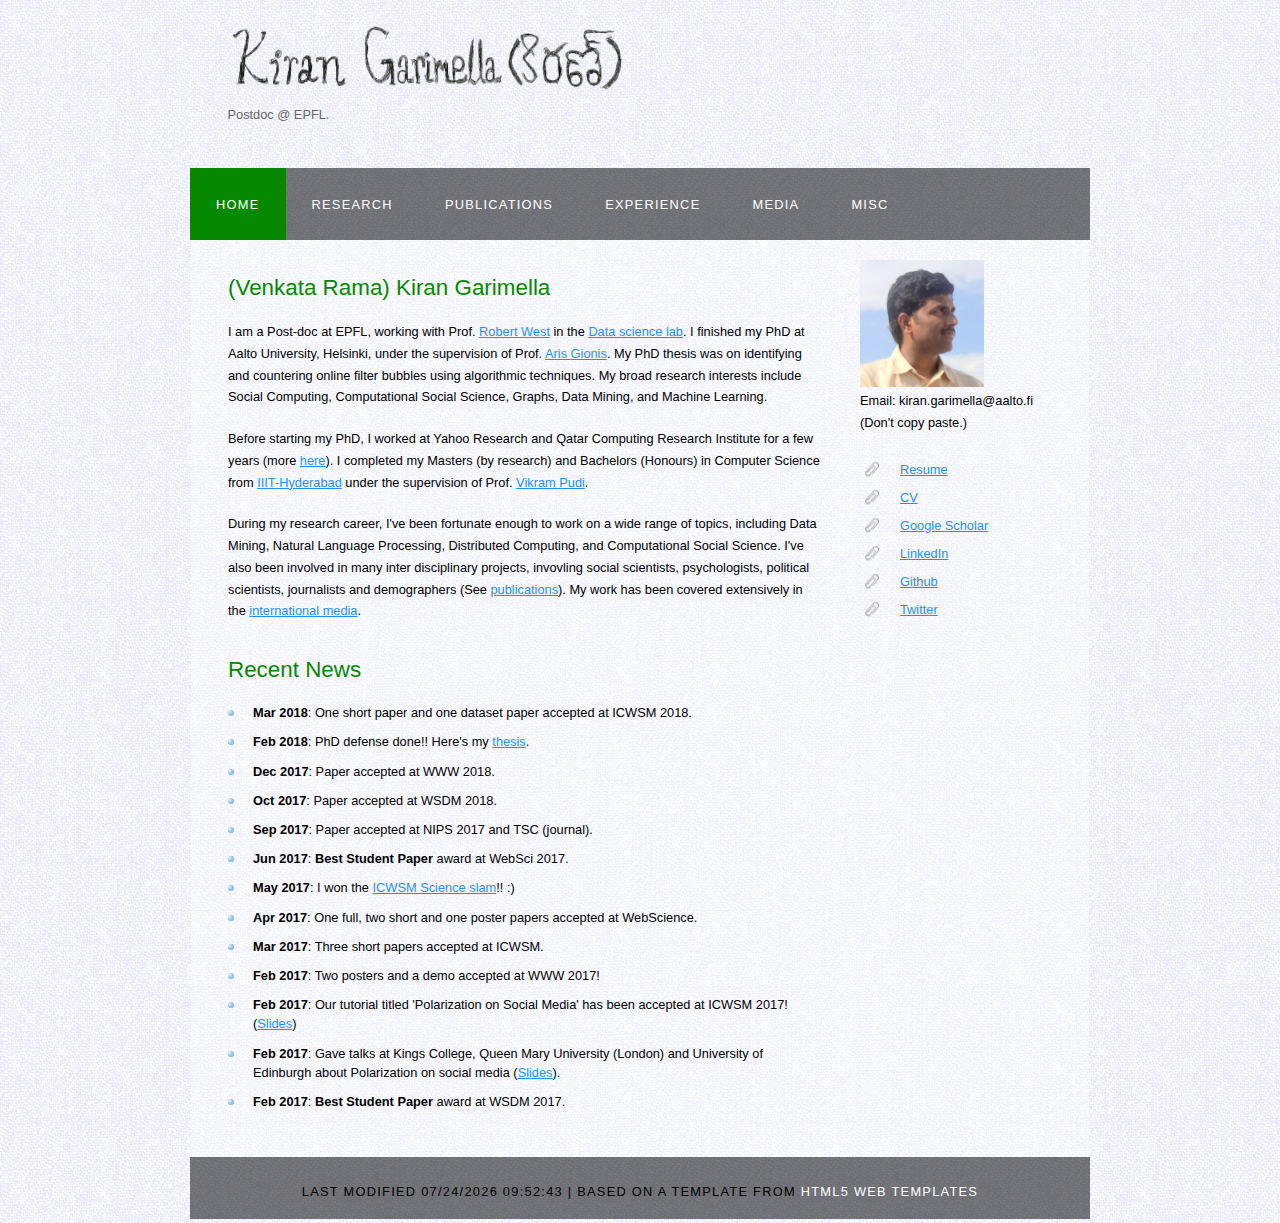
<file: index.html>
<!DOCTYPE HTML>
<html>

<head>
  <title>Kiran's Homepage</title>
  <meta name="description" content="Kiran Garimella's personal webpage" />
  <meta name="keywords" content="kiran garimella, venkata rama kiran garimella" />
  <meta http-equiv="content-type" content="text/html; charset=windows-1252" />
  <link rel="stylesheet" type="text/css" href="style/style.css" title="style" />

<script>
function getNumDaysSince() {
	var today = new Date();
	var date_to_reply = new Date('2014-01-03');
	var timeinmilisec = today.getTime() - date_to_reply.getTime();
//	console.log( Math.floor(timeinmilisec / (1000 * 60 * 60 * 24)) );
	return Math.floor(timeinmilisec / (1000 * 60 * 60 * 24));
}

</script>

<script>
  (function(i,s,o,g,r,a,m){i['GoogleAnalyticsObject']=r;i[r]=i[r]||function(){
  (i[r].q=i[r].q||[]).push(arguments)},i[r].l=1*new Date();a=s.createElement(o),
  m=s.getElementsByTagName(o)[0];a.async=1;a.src=g;m.parentNode.insertBefore(a,m)
  })(window,document,'script','https://www.google-analytics.com/analytics.js','ga');

  ga('create', 'UA-94094621-1', 'auto');
  ga('send', 'pageview');

</script>

</head>

<body>
  <div id="main">
    <div id="header">
      <div id="logo">
        <div id="logo_text">
          <!-- class="logo_colour", allows you to change the colour of the text -->
          <!--h1><a href="index.html">Kiran<span class="logo_colour">Garimella</span></a></h1-->
	<img src="images/name.png" width=400 height=80>

          <h2>Postdoc @ EPFL.</h2>
        </div>
      </div>
      <div id="menubar">
        <ul id="menu">
          <li class="selected"><a href="index.html">Home</a></li>
          <li><a href="research.html">Research</a></li>
          <li><a href="publications.html">Publications</a></li>
          <li><a href="experience.html">Experience</a></li>
          <li><a href="media.html">Media</a></li>
          <li><a href="misc.html">Misc</a></li>
        </ul>
      </div>
    </div>
    <div id="site_content">
      <div class="sidebar">
        <!-- insert your sidebar items here -->
        <img src="images/kiran.png" height=127 width=124 alt="Kiran Garimella" />
        <p>Email: <span class="reverse">if.otlaa@allemirag.narik</span> (Don't copy paste.)</p>
        <!--p><script>document.write(getNumDaysSince() + " days into my PhD.");</script></p-->
            	<ul>
			<li><a href="https://www.dropbox.com/s/u7zyhez8fszmev5/Kiran_Resume.pdf">Resume</a></li>
			<li><a href="https://www.dropbox.com/s/en030cej148j6xy/Kiran_CV.pdf">CV</a></li>
                        <li><a href="http://scholar.google.com/citations?user=PH96F4oAAAAJ&hl=en" target="_blank">Google Scholar</a></li>
                        <li><a href="https://in.linkedin.com/in/gvrkiran" target="_blank">LinkedIn</a></li>
                        <li><a href="https://github.com/gvrkiran" target="_blank">Github</a></li>
                  	<li><a href="http://www.twitter.com/gvrkiran" target="_blank">Twitter</a></li>
                </ul>

        <p></p>
      </div>
      <div id="content">
        <!-- insert the page content here -->
        <h1>(Venkata Rama) Kiran Garimella</h1>
        <p>I am a Post-doc at EPFL, working with Prof. <a href="https://dlab.epfl.ch/people/west/">Robert West</a> in the <a href="https://dlab.epfl.ch/">Data science lab</a>. I finished my PhD at Aalto University, Helsinki, under the supervision of Prof. <a href="https://users.ics.aalto.fi/gionis" target="_blank">Aris Gionis</a>. My PhD thesis was on identifying and countering online filter bubbles using algorithmic techniques. My broad research interests include Social Computing, Computational Social Science, Graphs, Data Mining, and Machine Learning. </p>
	<p>Before starting my PhD, I worked at Yahoo Research and Qatar Computing Research Institute for a few years (more <a href="experience.html">here</a>). I completed my Masters (by research) and Bachelors (Honours) in Computer Science from <a href="https://www.iiit.ac.in/" target="_blank">IIIT-Hyderabad</a> under the supervision of Prof. <a href="http://faculty.iiit.ac.in/~vikram/" target="_blank">Vikram Pudi</a>. </p>
        <p>During my research career, I've been fortunate enough to work on a wide range of topics, including Data Mining, Natural Language Processing, Distributed Computing, and Computational Social Science. I've also been involved in many inter disciplinary projects, invovling social scientists, psychologists, political scientists, journalists and demographers (See <a href="publications.html">publications</a>). My work has been covered extensively in the <a href="media.html">international media</a>.</p>

        <h2>Recent News</h2>
        <ul>
          <!--li><b>I'll be graduating soon and I'm looking for post-doc positions!</b></li-->
          <li><b>Mar 2018</b>: One short paper and one dataset paper accepted at ICWSM 2018.</li>
          <li><b>Feb 2018</b>: PhD defense done!! Here's my <a href="content/thesis.pdf">thesis</a>.</li>
          <li><b>Dec 2017</b>: Paper accepted at WWW 2018.</li>
          <li><b>Oct 2017</b>: Paper accepted at WSDM 2018.</li>
          <li><b>Sep 2017</b>: Paper accepted at NIPS 2017 and TSC (journal).</li>
          <li><b>Jun 2017</b>: <b>Best Student Paper</b> award at WebSci 2017.</li>
	  <li><b>May 2017</b>: I won the <a href="https://sites.google.com/site/icwsmscienceslam/">ICWSM Science slam</a>!! :) </li>
          <li><b>Apr 2017</b>: One full, two short and one poster papers accepted at WebScience.</li>
          <li><b>Mar 2017</b>: Three short papers accepted at ICWSM.</li>
          <li><b>Feb 2017</b>: Two posters and a demo accepted at WWW 2017!</li>
          <li><b>Feb 2017</b>: Our tutorial titled 'Polarization on Social Media' has been accepted at ICWSM 2017! (<a href="https://www.dropbox.com/s/labk5uu6e2j407h/Polarization%20on%20Social%20Media.pptx?dl=0">Slides</a>)</li>
          <li><b>Feb 2017</b>: Gave talks at Kings College, Queen Mary University (London) and University of Edinburgh about Polarization on social media (<a href="https://www.dropbox.com/s/dfcmvtb673fxjb8/edinburgh_talk.pptx?dl=0">Slides</a>).</li>
          <li><b>Feb 2017</b>: <b>Best Student Paper</b> award at WSDM 2017.</li>
          <!--li><b>Nov 2016</b>: Gave a fun talk at Science Slam Helsinki about our paper on relationship breakups (<a href="https://www.dropbox.com/s/s0jf82537xr96ee/ScienceSlam_Helsinki.pptx?dl=0">Slides</a>).</li>
          <li><b>Oct 2016</b>: Gave a talk at PyCon Helsinki about visualising Twitter discussions (<a href="http://fi.pycon.org/2016/#talks-twitter-discussions">Link</a>, <a href="https://www.youtube.com/watch?v=rGRuhVKd3D4">Video</a>).</li-->
        </ul>
      </div>
    </div>
    <div id="footer">
	<p style="text-align:center;color:black;"> Last modified <script>var x = document.lastModified;document.write(x)</script> | Based on a template from <a href="http://www.html5webtemplates.co.uk" target="_blank">HTML5 Web Templates</a>
    </div>
  </div>
</body>
</html>
</file>
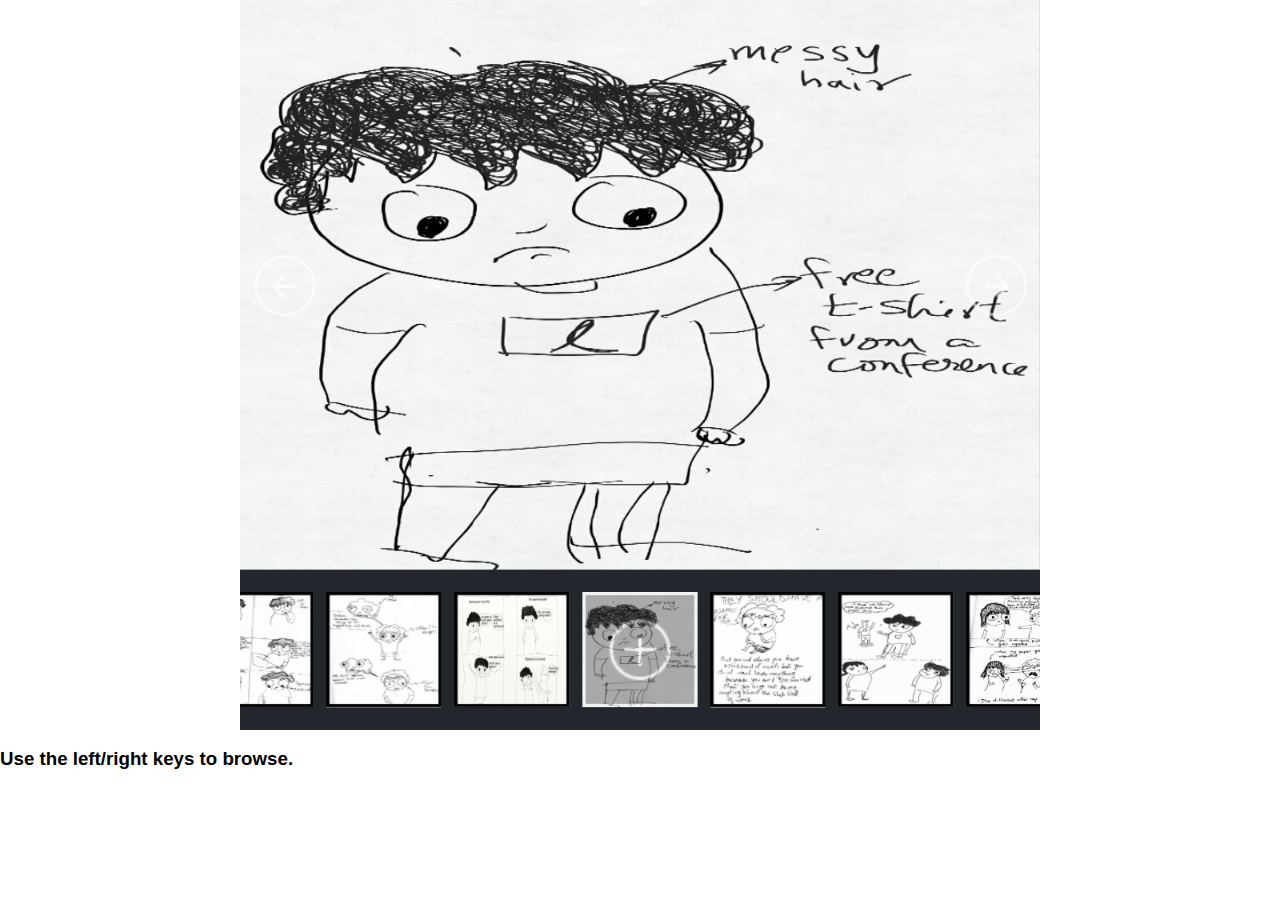
<file: comic/index.html>
﻿<!DOCTYPE html>
<html>
<head>
    <meta charset="utf-8">
    <meta name="viewport" content="width=device-width, initial-scale=1.0">
    <title>Kiran's Webpage</title>
</head>
<body style="padding:0px; margin:0px; background-color:#fff;font-family:'Open Sans',sans-serif,arial,helvetica,verdana">

    <!-- #region Jssor Slider Begin -->
    <!-- Generator: Jssor Slider Maker -->
    <!-- Source: http://www.jssor.com -->
    <!-- This code works without jquery library. -->
    <script src="js/jssor.slider-22.2.10.min.js" type="text/javascript"></script>
    <script type="text/javascript">
        jssor_1_slider_init = function() {

            var jssor_1_SlideshowTransitions = [
              {$Duration:1200,x:0.3,$During:{$Left:[0.3,0.7]},$Easing:{$Left:$Jease$.$InCubic,$Opacity:$Jease$.$Linear},$Opacity:2},
              {$Duration:1200,x:-0.3,$SlideOut:true,$Easing:{$Left:$Jease$.$InCubic,$Opacity:$Jease$.$Linear},$Opacity:2},
              {$Duration:1200,x:-0.3,$During:{$Left:[0.3,0.7]},$Easing:{$Left:$Jease$.$InCubic,$Opacity:$Jease$.$Linear},$Opacity:2},
              {$Duration:1200,x:0.3,$SlideOut:true,$Easing:{$Left:$Jease$.$InCubic,$Opacity:$Jease$.$Linear},$Opacity:2},
              {$Duration:1200,y:0.3,$During:{$Top:[0.3,0.7]},$Easing:{$Top:$Jease$.$InCubic,$Opacity:$Jease$.$Linear},$Opacity:2},
              {$Duration:1200,y:-0.3,$SlideOut:true,$Easing:{$Top:$Jease$.$InCubic,$Opacity:$Jease$.$Linear},$Opacity:2},
              {$Duration:1200,y:-0.3,$During:{$Top:[0.3,0.7]},$Easing:{$Top:$Jease$.$InCubic,$Opacity:$Jease$.$Linear},$Opacity:2},
              {$Duration:1200,y:0.3,$SlideOut:true,$Easing:{$Top:$Jease$.$InCubic,$Opacity:$Jease$.$Linear},$Opacity:2},
              {$Duration:1200,x:0.3,$Cols:2,$During:{$Left:[0.3,0.7]},$ChessMode:{$Column:3},$Easing:{$Left:$Jease$.$InCubic,$Opacity:$Jease$.$Linear},$Opacity:2},
              {$Duration:1200,x:0.3,$Cols:2,$SlideOut:true,$ChessMode:{$Column:3},$Easing:{$Left:$Jease$.$InCubic,$Opacity:$Jease$.$Linear},$Opacity:2},
              {$Duration:1200,y:0.3,$Rows:2,$During:{$Top:[0.3,0.7]},$ChessMode:{$Row:12},$Easing:{$Top:$Jease$.$InCubic,$Opacity:$Jease$.$Linear},$Opacity:2},
              {$Duration:1200,y:0.3,$Rows:2,$SlideOut:true,$ChessMode:{$Row:12},$Easing:{$Top:$Jease$.$InCubic,$Opacity:$Jease$.$Linear},$Opacity:2},
              {$Duration:1200,y:0.3,$Cols:2,$During:{$Top:[0.3,0.7]},$ChessMode:{$Column:12},$Easing:{$Top:$Jease$.$InCubic,$Opacity:$Jease$.$Linear},$Opacity:2},
              {$Duration:1200,y:-0.3,$Cols:2,$SlideOut:true,$ChessMode:{$Column:12},$Easing:{$Top:$Jease$.$InCubic,$Opacity:$Jease$.$Linear},$Opacity:2},
              {$Duration:1200,x:0.3,$Rows:2,$During:{$Left:[0.3,0.7]},$ChessMode:{$Row:3},$Easing:{$Left:$Jease$.$InCubic,$Opacity:$Jease$.$Linear},$Opacity:2},
              {$Duration:1200,x:-0.3,$Rows:2,$SlideOut:true,$ChessMode:{$Row:3},$Easing:{$Left:$Jease$.$InCubic,$Opacity:$Jease$.$Linear},$Opacity:2},
              {$Duration:1200,x:0.3,y:0.3,$Cols:2,$Rows:2,$During:{$Left:[0.3,0.7],$Top:[0.3,0.7]},$ChessMode:{$Column:3,$Row:12},$Easing:{$Left:$Jease$.$InCubic,$Top:$Jease$.$InCubic,$Opacity:$Jease$.$Linear},$Opacity:2},
              {$Duration:1200,x:0.3,y:0.3,$Cols:2,$Rows:2,$During:{$Left:[0.3,0.7],$Top:[0.3,0.7]},$SlideOut:true,$ChessMode:{$Column:3,$Row:12},$Easing:{$Left:$Jease$.$InCubic,$Top:$Jease$.$InCubic,$Opacity:$Jease$.$Linear},$Opacity:2},
              {$Duration:1200,$Delay:20,$Clip:3,$Assembly:260,$Easing:{$Clip:$Jease$.$InCubic,$Opacity:$Jease$.$Linear},$Opacity:2},
              {$Duration:1200,$Delay:20,$Clip:3,$SlideOut:true,$Assembly:260,$Easing:{$Clip:$Jease$.$OutCubic,$Opacity:$Jease$.$Linear},$Opacity:2},
              {$Duration:1200,$Delay:20,$Clip:12,$Assembly:260,$Easing:{$Clip:$Jease$.$InCubic,$Opacity:$Jease$.$Linear},$Opacity:2},
              {$Duration:1200,$Delay:20,$Clip:12,$SlideOut:true,$Assembly:260,$Easing:{$Clip:$Jease$.$OutCubic,$Opacity:$Jease$.$Linear},$Opacity:2}
            ];

            var jssor_1_options = {
              $AutoPlay: false,
              $SlideshowOptions: {
                $Class: $JssorSlideshowRunner$,
                $Transitions: jssor_1_SlideshowTransitions,
                $TransitionsOrder: 1
              },
              $ArrowNavigatorOptions: {
                $Class: $JssorArrowNavigator$
              },
              $ThumbnailNavigatorOptions: {
                $Class: $JssorThumbnailNavigator$,
                $Cols: 10,
                $SpacingX: 8,
                $SpacingY: 8,
                $Align: 360
              }
            };

            var jssor_1_slider = new $JssorSlider$("jssor_1", jssor_1_options);

            /*responsive code begin*/
            /*you can remove responsive code if you don't want the slider scales while window resizing*/
            function ScaleSlider() {
                var refSize = jssor_1_slider.$Elmt.parentNode.clientWidth;
                if (refSize) {
                    refSize = Math.min(refSize, 800);
                    jssor_1_slider.$ScaleWidth(refSize);
                }
                else {
                    window.setTimeout(ScaleSlider, 30);
                }
            }
            ScaleSlider();
            $Jssor$.$AddEvent(window, "load", ScaleSlider);
            $Jssor$.$AddEvent(window, "resize", ScaleSlider);
            $Jssor$.$AddEvent(window, "orientationchange", ScaleSlider);
            /*responsive code end*/
        };
    </script>
    <style>
        /* jssor slider arrow navigator skin 05 css */
        /*
        .jssora05l                  (normal)
        .jssora05r                  (normal)
        .jssora05l:hover            (normal mouseover)
        .jssora05r:hover            (normal mouseover)
        .jssora05l.jssora05ldn      (mousedown)
        .jssora05r.jssora05rdn      (mousedown)
        .jssora05l.jssora05lds      (disabled)
        .jssora05r.jssora05rds      (disabled)
        */
        .jssora05l, .jssora05r {
            display: block;
            position: absolute;
            /* size of arrow element */
            width: 40px;
            height: 40px;
            cursor: pointer;
            background: url('img/a17.png') no-repeat;
            overflow: hidden;
        }
        .jssora05l { background-position: -10px -40px; }
        .jssora05r { background-position: -70px -40px; }
        .jssora05l:hover { background-position: -130px -40px; }
        .jssora05r:hover { background-position: -190px -40px; }
        .jssora05l.jssora05ldn { background-position: -250px -40px; }
        .jssora05r.jssora05rdn { background-position: -310px -40px; }
        .jssora05l.jssora05lds { background-position: -10px -40px; opacity: .3; pointer-events: none; }
        .jssora05r.jssora05rds { background-position: -70px -40px; opacity: .3; pointer-events: none; }
        /* jssor slider thumbnail navigator skin 01 css *//*.jssort01 .p            (normal).jssort01 .p:hover      (normal mouseover).jssort01 .p.pav        (active).jssort01 .p.pdn        (mousedown)*/.jssort01 .p {    position: absolute;    top: 0;    left: 0;    width: 72px;    height: 72px;}.jssort01 .t {    position: absolute;    top: 0;    left: 0;    width: 100%;    height: 100%;    border: none;}.jssort01 .w {    position: absolute;    top: 0px;    left: 0px;    width: 100%;    height: 100%;}.jssort01 .c {    position: absolute;    top: 0px;    left: 0px;    width: 68px;    height: 68px;    border: #000 2px solid;    box-sizing: content-box;    background: url('img/t01.png') -800px -800px no-repeat;    _background: none;}.jssort01 .pav .c {    top: 2px;    _top: 0px;    left: 2px;    _left: 0px;    width: 68px;    height: 68px;    border: #000 0px solid;    _border: #fff 2px solid;    background-position: 50% 50%;}.jssort01 .p:hover .c {    top: 0px;    left: 0px;    width: 70px;    height: 70px;    border: #fff 1px solid;    background-position: 50% 50%;}.jssort01 .p.pdn .c {    background-position: 50% 50%;    width: 68px;    height: 68px;    border: #000 2px solid;}* html .jssort01 .c, * html .jssort01 .pdn .c, * html .jssort01 .pav .c {    /* ie quirks mode adjust */    width /**/: 72px;    height /**/: 72px;}
    </style>
    <div id="jssor_1" style="position:relative;margin:0 auto;top:0px;left:0px;width:500px;height:456px;overflow:hidden;visibility:hidden;background-color:#24262e;">
        <!-- Loading Screen -->
        <div data-u="loading" style="position:absolute;top:0px;left:0px;background-color:rgba(0,0,0,0.7);">
            <div style="filter: alpha(opacity=70); opacity: 0.7; position: absolute; display: block; top: 0px; left: 0px; width: 100%; height: 100%;"></div>
            <div style="position:absolute;display:block;background:url('img/loading.gif') no-repeat center center;top:0px;left:0px;width:100%;height:100%;"></div>
        </div>
	<div data-u="slides" style="cursor:default;position:relative;top:0px;left:0px;width:500px;height:356px;overflow:hidden;">
	<!--div data-u="slides" style="cursor:default;position:relative;top:0px;left:0px;overflow:hidden;"-->
            <div>
                <img data-u="image" src="img/01.jpg" />
                <!--img data-u="thumb" src="img/thumb-01.jpg" /-->
            </div>
            <div>
                <img data-u="image" src="img/02.jpg" />
            </div>
            <div>
                <img data-u="image" src="img/03.jpg" />
            </div>
            <div>
                <img data-u="image" src="img/04.jpg" />
            </div>
            <div>
                <img data-u="image" src="img/05.jpg" />
            </div>
            <div>
                <img data-u="image" src="img/06.jpg" />
            </div>
            <div>
                <img data-u="image" src="img/07.jpg" />
            </div>
            <div>
                <img data-u="image" src="img/08.jpg" />
            </div>
            <div>
                <img data-u="image" src="img/09.jpg" />
            </div>
            <div>
                <img data-u="image" src="img/10.jpg" />
            </div>
            <div>
                <img data-u="image" src="img/11.jpg" />
            </div>
            <div>
                <img data-u="image" src="img/12.jpg" />
            </div>
            <div>
                <img data-u="image" src="img/13.png" />
            </div>
            <div>
                <img data-u="image" src="img/14.jpg" />
            </div>
            <div>
                <img data-u="image" src="img/15.jpg" />
            </div>
            <div>
                <img data-u="image" src="img/16.jpg" />
            </div>
            <div>
                <img data-u="image" src="img/17.jpg" />
            </div>
	    <div>
                <img data-u="image" src="img/18.png" caption="rejected at X university"/>
            </div>

        </div>
        <!-- Thumbnail Navigator -->
        <div data-u="thumbnavigator" class="jssort01" style="position:absolute;left:0px;bottom:0px;width:800px;height:100px;" data-autocenter="1">
            <!-- Thumbnail Item Skin Begin -->
            <div data-u="slides" style="cursor: default;">
                <div data-u="prototype" class="p">
                    <div class="w">
                        <div data-u="thumbnailtemplate" class="t"></div>
                    </div>
                    <div class="c"></div>
                </div>
            </div>
            <!-- Thumbnail Item Skin End -->
        </div>
        <!-- Arrow Navigator -->
        <span data-u="arrowleft" class="jssora05l" style="top:158px;left:8px;width:40px;height:40px;"></span>
        <span data-u="arrowright" class="jssora05r" style="top:158px;right:8px;width:40px;height:40px;"></span>
    </div>
	<h3 style="align:center">Use the left/right keys to browse.</h3>
    <script type="text/javascript">jssor_1_slider_init();</script>
    <!-- #endregion Jssor Slider End -->
</body>
</html>
</file>
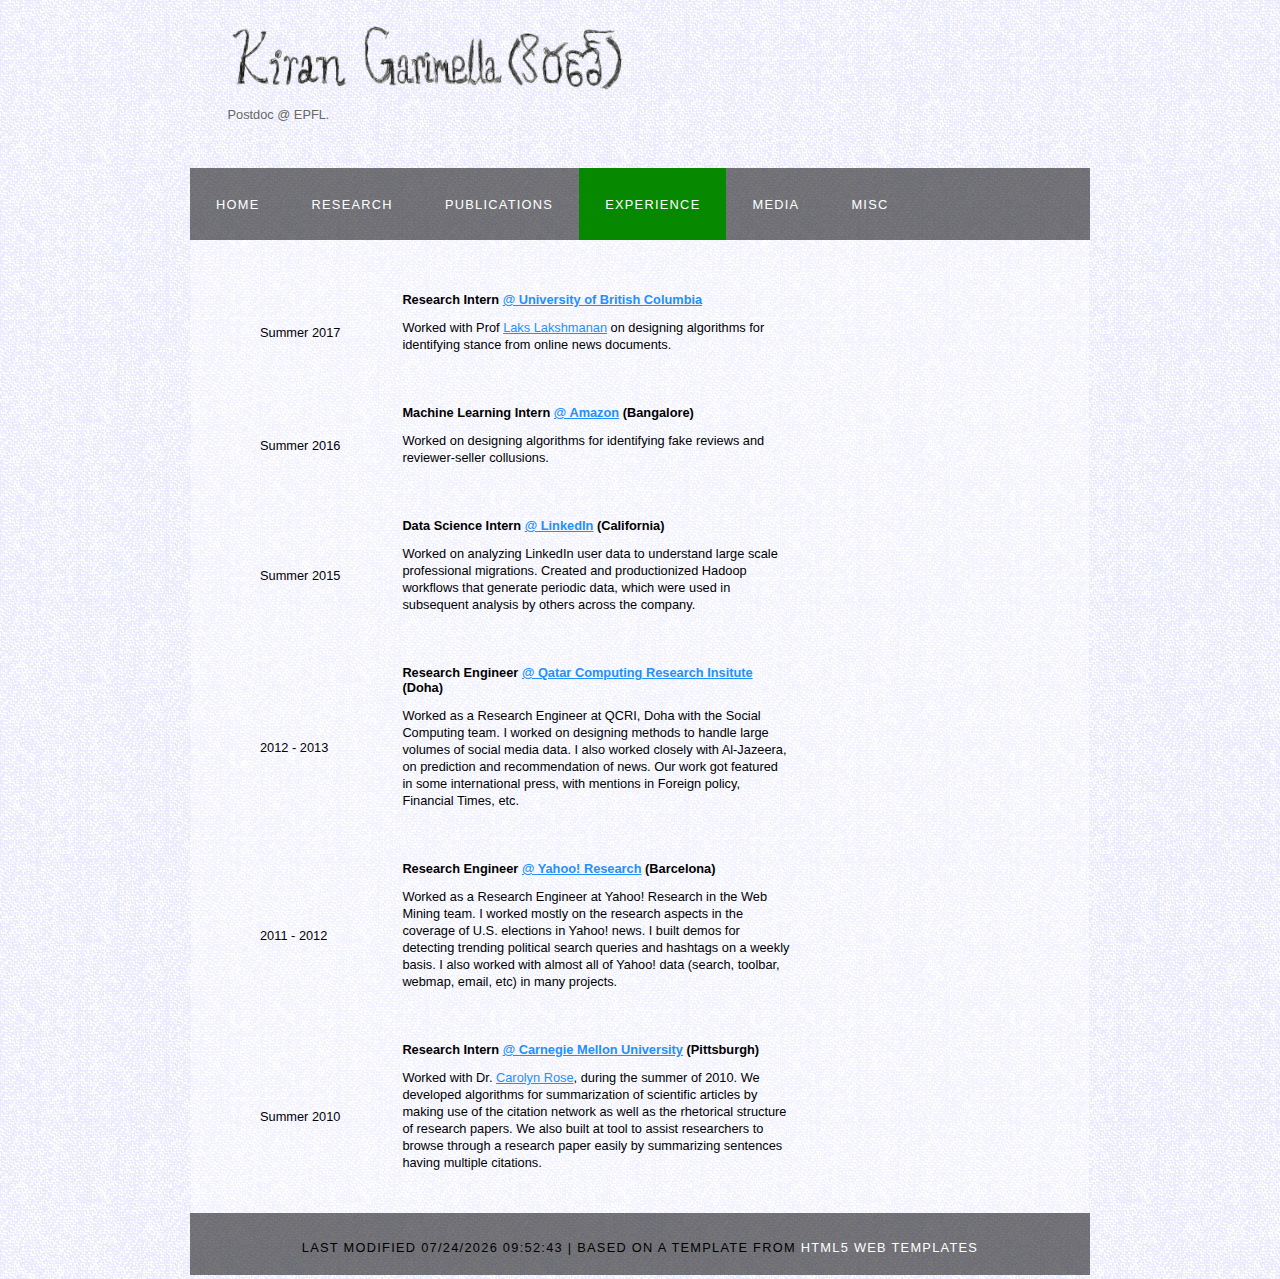
<file: experience.html>
<!DOCTYPE HTML>
<html>

<head>
  <title>Kiran Garimella: Experience</title>
  <meta name="description" content="website description" />
  <meta name="keywords" content="website keywords, website keywords" />
  <meta http-equiv="content-type" content="text/html; charset=windows-1252" />
  <link rel="stylesheet" type="text/css" href="style/style.css" title="style" />

<script>
  (function(i,s,o,g,r,a,m){i['GoogleAnalyticsObject']=r;i[r]=i[r]||function(){
  (i[r].q=i[r].q||[]).push(arguments)},i[r].l=1*new Date();a=s.createElement(o),
  m=s.getElementsByTagName(o)[0];a.async=1;a.src=g;m.parentNode.insertBefore(a,m)
  })(window,document,'script','https://www.google-analytics.com/analytics.js','ga');

  ga('create', 'UA-94094621-1', 'auto');
  ga('send', 'pageview');

</script>
</head>

<body>
  <div id="main">
    <div id="header">
      <div id="logo">
        <div id="logo_text">
          <!-- class="logo_colour", allows you to change the colour of the text -->
          <!--h1><a href="index.html">Kiran<span class="logo_colour">Garimella</span></a></h1-->
	<img src="images/name.png" width=400 height=80>
          <h2>Postdoc @ EPFL.</h2>
        </div>
      </div>
      <div id="menubar">
        <ul id="menu">
          <li><a href="index.html">Home</a></li>
          <li><a href="research.html">Research</a></li>
          <li><a href="publications.html">Publications</a></li>
          <li class="selected"><a href="experience.html">Experience</a></li>
          <li><a href="media.html">Media</a></li>
          <li><a href="misc.html">Misc</a></li>
        </ul>
      </div>
    </div>
    <div id="site_content">
      <div class="sidebar">
      </div>
      <div id="content">
	<!--h1>Publications</h1-->
	<table class="tbl-items">
    <tr>
    	<td nowrap="nowrap">Summer 2017</td>
        <td>
        	<b>Research Intern <a href="#">@ University of British Columbia</a></b>
            <p>Worked with Prof <a href="http://www.cs.ubc.ca/~laks/">Laks Lakshmanan</a> on designing algorithms for identifying stance from online news documents.</p>
        </td>
    </tr>

    <tr>
    	<td nowrap="nowrap">Summer 2016</td>
        <td>
        	<b>Machine Learning Intern <a href="#">@ Amazon</a> (Bangalore)</b>
            <p>Worked on designing algorithms for identifying fake reviews and reviewer-seller collusions.</p>
        </td>
    </tr>
    
    <tr>
    	<td nowrap="nowrap">Summer 2015</td>
        <td>
        	<b>Data Science Intern <a href="#">@ LinkedIn</a> (California)</b>
            <p>Worked on analyzing LinkedIn user data to understand large scale professional migrations. Created and productionized Hadoop workflows that generate periodic data, which were used in subsequent analysis by others across the company.</p>
        </td>
    </tr>
    
    <tr>
    	<td nowrap="nowrap">2012 - 2013</td>
        <td>
        	<b>Research Engineer <a href="#">@ Qatar Computing Research Insitute</a> (Doha)</b>
            <p>Worked as a Research Engineer at QCRI, Doha with the Social Computing team. I worked on designing methods to handle large volumes of social media data. I also worked closely with Al-Jazeera, on prediction and recommendation of news. Our work got featured in some international press, with mentions in Foreign policy, Financial Times, etc.</p>
        </td>
    </tr>

    <tr>
    	<td nowrap="nowrap">2011 - 2012</td>
        <td>
        	<b>Research Engineer <a href="#">@ Yahoo! Research</a> (Barcelona)</b>
            <p>Worked as a Research Engineer at Yahoo! Research in the Web Mining team. I worked mostly on the research aspects in the coverage of U.S. elections in Yahoo! news. I built demos for detecting trending political search queries and hashtags on a weekly basis. I also worked with almost all of Yahoo! data (search, toolbar, webmap, email, etc) in many projects.</p>
        </td>
    </tr>

    <tr>
    	<td nowrap="nowrap">Summer 2010</td>
        <td>
        	<b>Research Intern <a href="#">@ Carnegie Mellon University</a> (Pittsburgh)</b>
            <p>Worked with Dr. <a href="http://www.cs.cmu.edu/~cprose/" target="_blank">Carolyn Rose</a>, during the summer of 2010. We developed algorithms for summarization of scientific articles by making use of the citation network as well as the rhetorical structure of research papers. We also built at tool to assist researchers to browse through a research paper easily by summarizing sentences having multiple citations.</p>
        </td>
    </tr>
</table>


         </div>
    </div>
    <div id="footer">
	<p style="text-align:center;color:black;"> Last modified <script>var x = document.lastModified;document.write(x)</script> | Based on a template from <a href="http://www.html5webtemplates.co.uk" target="_blank">HTML5 Web Templates</a>
    </div>
  </div>
</body>
</html>
</file>
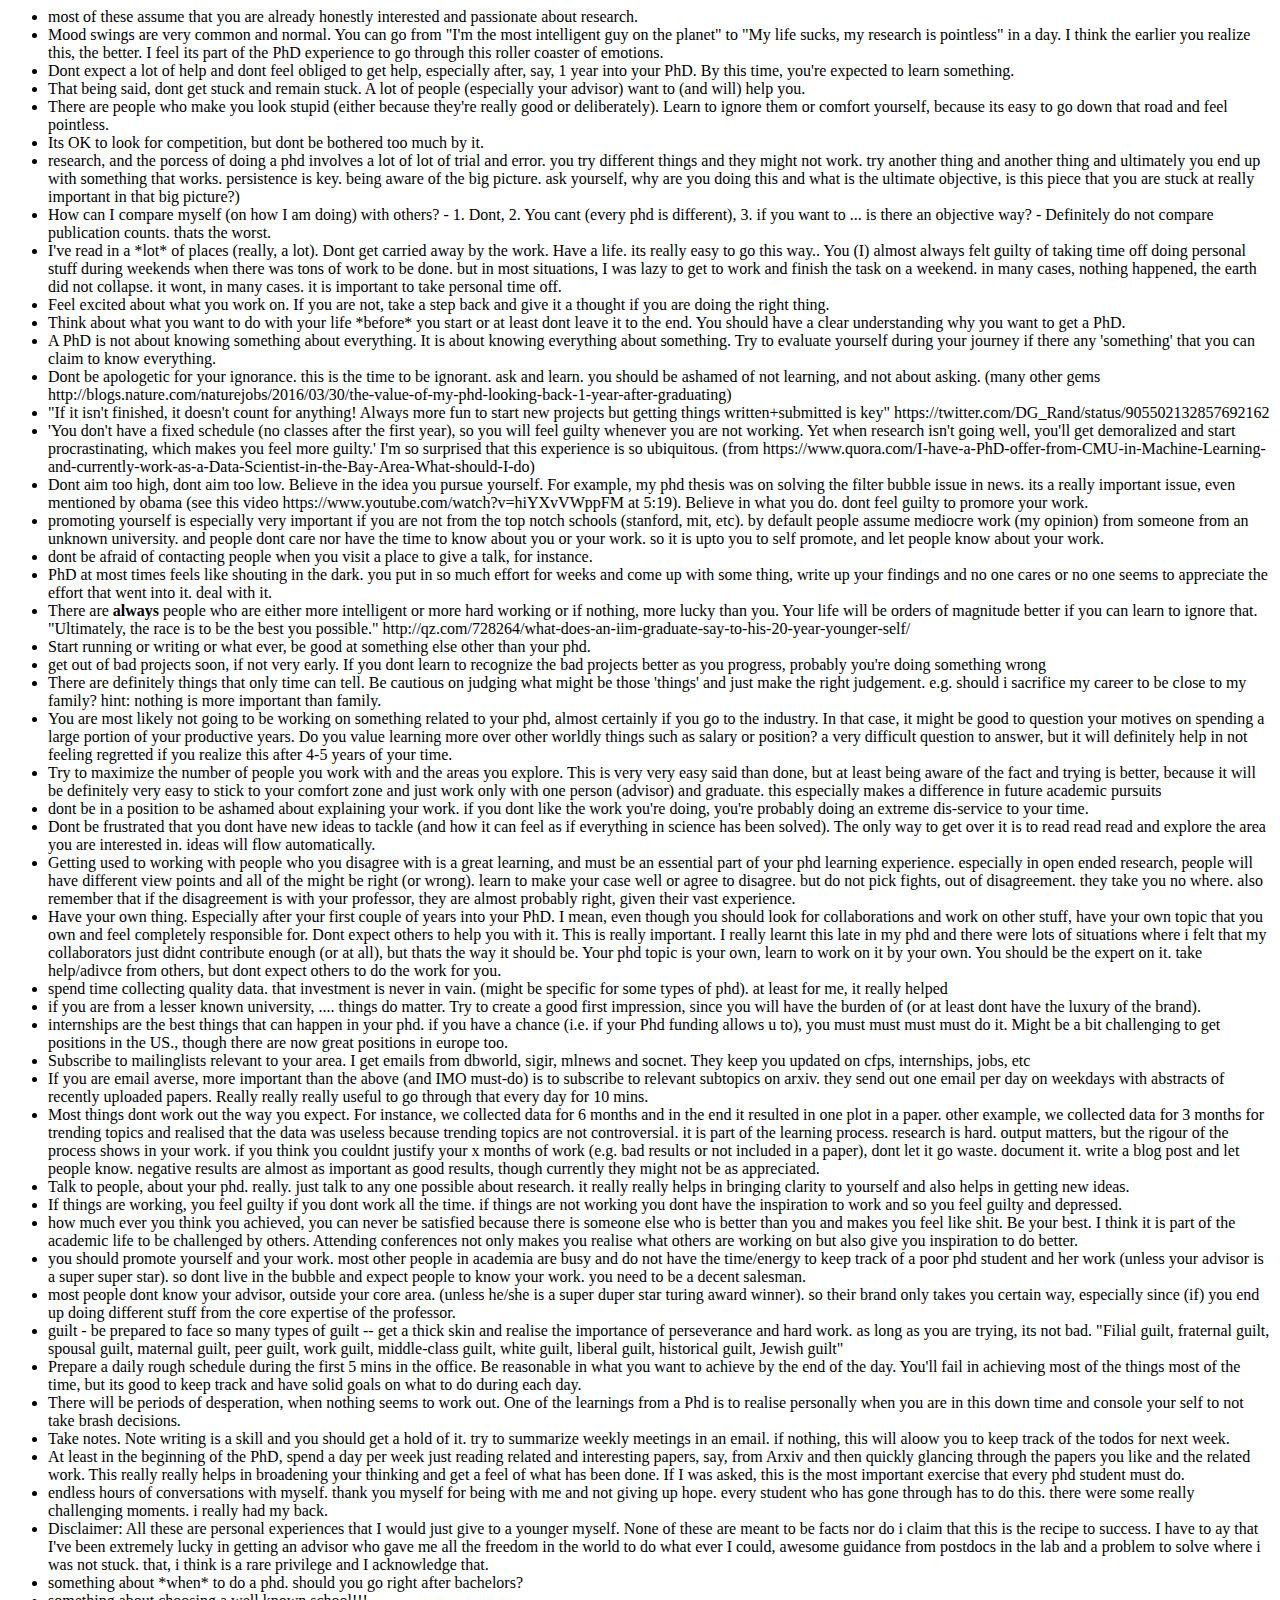
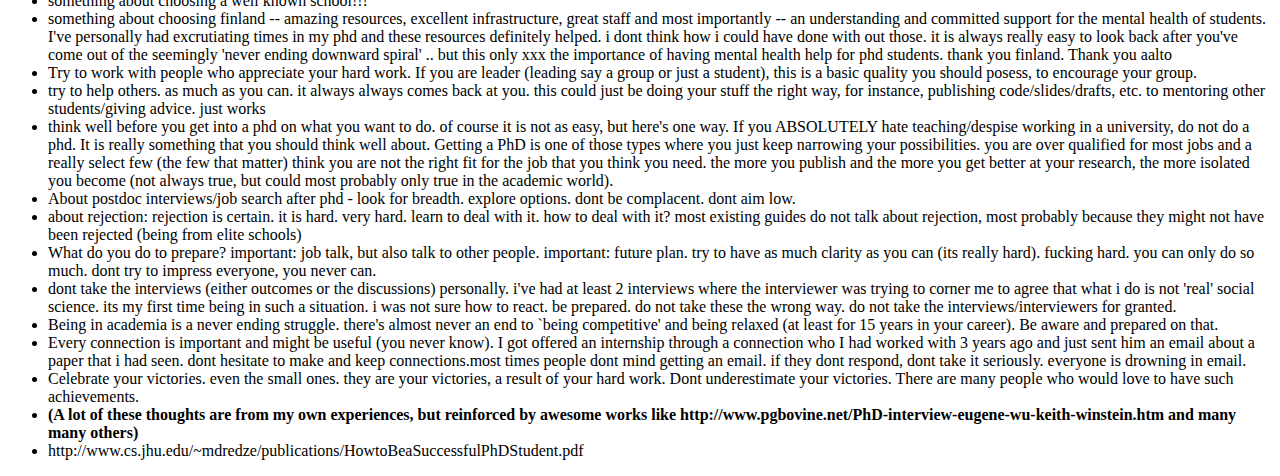
<file: experiences.html>
<html>
<title>PhD memoir</title>
<head>

<script>
  (function(i,s,o,g,r,a,m){i['GoogleAnalyticsObject']=r;i[r]=i[r]||function(){
  (i[r].q=i[r].q||[]).push(arguments)},i[r].l=1*new Date();a=s.createElement(o),
  m=s.getElementsByTagName(o)[0];a.async=1;a.src=g;m.parentNode.insertBefore(a,m)
  })(window,document,'script','https://www.google-analytics.com/analytics.js','ga');

  ga('create', 'UA-94094621-1', 'auto');
  ga('send', 'pageview');

</script>
</head>


<body>
<ul>

<li>most of these assume that you are already honestly interested and passionate about research.</li>
<li>Mood swings are very common and normal. You can go from "I'm the most intelligent guy on the planet" to "My life sucks, my research is pointless" in a day. I think the earlier you realize this, the better. I feel its part of the PhD experience to go through this roller coaster of emotions.</li>
<li>Dont expect a lot of help and dont feel obliged to get help, especially after, say, 1 year into your PhD. By this time, you're expected to learn something.</li>
<li>That being said, dont get stuck and remain stuck. A lot of people (especially your advisor) want to (and will) help you.</li>
<li>There are people who make you look stupid (either because they're really good or deliberately). Learn to ignore them or comfort yourself, because its easy to go down that road and feel pointless.</li>
<li>Its OK to look for competition, but dont be bothered too much by it.</li>
<li>research, and the porcess of doing a phd involves a lot of lot of trial and error. you try different things and they might not work. try another thing and another thing and ultimately you end up with something that works. persistence is key. being aware of the big picture. ask yourself, why are you doing this and what is the ultimate objective, is this piece that you are stuck at really important in that big picture?)</li>
<li>How can I compare myself (on how I am doing) with others? - 1. Dont, 2. You cant (every phd is different), 3. if you want to ... is there an objective way? - Definitely do not compare publication counts. thats the worst.</li>
<li>I've read in a *lot* of places (really, a lot). Dont get carried away by the work. Have a life. its really easy to go this way.. You (I) almost always felt guilty of taking time off doing personal stuff during weekends when there was tons of work to be done.
but in most situations, I was lazy to get to work and finish the task on a weekend. in many cases, nothing happened, the earth did not collapse. it wont, in many cases. it is important to take personal time off.</li>
<li>Feel excited about what you work on. If you are not, take a step back and give it a thought if you are doing the right thing.</li>
<li>Think about what you want to do with your life *before* you start or at least dont leave it to the end. You should have a clear understanding why you want to get a PhD.</li>
<li>A PhD is not about knowing something about everything. It is about knowing everything about something. Try to evaluate yourself during your journey if there any 'something' that you can claim to know everything.</li>
<li>Dont be apologetic for your ignorance. this is the time to be ignorant. ask and learn. you should be ashamed of not learning, and not about asking. (many other gems http://blogs.nature.com/naturejobs/2016/03/30/the-value-of-my-phd-looking-back-1-year-after-graduating)</li>
<li>"If it isn't finished, it doesn't count for anything! Always more fun to start new projects but getting things written+submitted is key" https://twitter.com/DG_Rand/status/905502132857692162</li>
<li>'You don't have a fixed schedule (no classes after the first year), so you will feel guilty whenever you are not working. Yet when research isn't going well, you'll get demoralized and start procrastinating, which makes you feel more guilty.' I'm so surprised that this experience is so ubiquitous.
(from https://www.quora.com/I-have-a-PhD-offer-from-CMU-in-Machine-Learning-and-currently-work-as-a-Data-Scientist-in-the-Bay-Area-What-should-I-do) </li>
<li>Dont aim too high, dont aim too low. Believe in the idea you pursue yourself. For example, my phd thesis was on solving the filter bubble issue in news. its a really important issue, even mentioned by obama (see this video https://www.youtube.com/watch?v=hiYXvVWppFM at 5:19). Believe in what you do. dont feel guilty to promore your work.</li>
<li>promoting yourself is especially very important if you are not from the top notch schools (stanford, mit, etc). by default people assume mediocre work (my opinion) from someone from an unknown university. and people dont care nor have the time to know about you or your work. so it is upto you to self promote, and let people know about your work.</li> 
<li>dont be afraid of contacting people when you visit a place to give a talk, for instance.</li>
<li>PhD at most times feels like shouting in the dark. you put in so much effort for weeks and come up with some thing, write up your findings and no one cares or no one seems to appreciate the effort that went into it. deal with it.</li>
<li>There are <b>always</b> people who are either more intelligent or more hard working or if nothing, more lucky than you. Your life will be orders of magnitude better if you can learn to ignore that. "Ultimately, the race is to be the best you possible." http://qz.com/728264/what-does-an-iim-graduate-say-to-his-20-year-younger-self/</li>
<li>Start running or writing or what ever, be good at something else other than your phd.</li>
<li>get out of bad projects soon, if not very early. If you dont learn to recognize the bad projects better as you progress, probably you're doing something wrong</li>
<li>There are definitely things that only time can tell. Be cautious on judging what might be those 'things' and just make the right judgement. e.g. should i sacrifice my career to be close to my family? hint: nothing is more important than family.</li>
<li>You are most likely not going to be working on something related to your phd, almost certainly if you go to the industry. In that case, it might be good to question your motives on spending a large portion of your productive years. Do you value learning more over other worldly things such as salary or position? a very difficult question to answer, but it will definitely help in not feeling regretted if you realize this after 4-5 years of your time.</li>
<li>Try to maximize the number of people you work with and the areas you explore. This is very very easy said than done, but at least being aware of the fact and trying is better, because it will be definitely very easy to stick to your comfort zone and just work only with one person (advisor) and graduate. this especially makes a difference in future academic pursuits</li>
<li>dont be in a position to be ashamed about explaining your work. if you dont like the work you're doing, you're probably doing an extreme dis-service to your time.</li>
<li>Dont be frustrated that you dont have new ideas to tackle (and how it can feel as if everything in science has been solved). The only way to get over it is to read read read and explore the area you are interested in. ideas will flow automatically.</li>
<li>Getting used to working with people who you disagree with is a great learning, and must be an essential part of your phd learning experience. especially in open ended research, people will have different view points and all of the might be right (or wrong). learn to make your case well or agree to disagree. but do not pick fights, out of disagreement. they take you no where. also remember that if the disagreement is with your professor, they are almost probably right, given their vast experience.</li>
<li>Have your own thing. Especially after your first couple of years into your PhD. I mean, even though you should look for collaborations and work on other stuff, have your own topic that you own and feel completely responsible for. Dont expect others to help you with it. This is really important. I really learnt this late in my phd and there were lots of situations where i felt that my collaborators just didnt contribute enough (or at all), but thats the way it should be. Your phd topic is your own, learn to work on it by your own. You should be the expert on it. take help/adivce from others, but dont expect others to do the work for you.</li>
<li>spend time collecting quality data. that investment is never in vain. (might be specific for some types of phd). at least for me, it really helped</li>
<li>if you are from a lesser known university, .... things do matter. Try to create a good first impression, since you will have the burden of (or at least dont have the luxury of the brand).</li>
<li>internships are the best things that can happen in your phd. if you have a chance (i.e. if your Phd funding allows u to), you must must must must do it. Might be a bit challenging to get positions in the US., though there are now great positions in europe too.</li>
<li>Subscribe to mailinglists relevant to your area. I get emails from dbworld, sigir, mlnews and socnet. They keep you updated on cfps, internships, jobs, etc</li>
<li>If you are email averse, more important than the above (and IMO must-do) is to subscribe to relevant subtopics on arxiv. they send out one email per day on weekdays with abstracts of recently uploaded papers. Really really really useful to go through that every day for 10 mins.</li>
<li>Most things dont work out the way you expect. For instance, we collected data for 6 months and in the end it resulted in one plot in a paper. other example, we collected data for 3 months for trending topics and realised that the data was useless because trending topics are not controversial. it is part of the learning process. research is hard. output matters, but the rigour of the process shows in your work. if you think you couldnt justify your x months of work (e.g. bad results or not included in a paper), dont let it go waste. document it. write a blog post and let people know. negative results are almost as important as good results, though currently they might not be as appreciated.</li>
<li>Talk to people, about your phd. really. just talk to any one possible about research. it really really helps in bringing clarity to yourself and also helps in getting new ideas.</li>
<li>If things are working, you feel guilty if you dont work all the time. if things are not working you dont have the inspiration to work and so you feel guilty and depressed.</li>
<li>how much ever you think you achieved, you can never be satisfied because there is someone else who is better than you and makes you feel like shit. Be your best. I think it is part of the academic life to be challenged by others. Attending conferences not only makes you realise what others are working on but also give you inspiration to do better.</li>
<li>you should promote yourself and your work. most other people in academia are busy and do not have the time/energy to keep track of a poor phd student and her work (unless your advisor is a super super star). so dont live in the bubble and expect people to know your work. you need to be a decent salesman.</li>
<li>most people dont know your advisor, outside your core area. (unless he/she is a super duper star turing award winner). so their brand only takes you certain way, especially since (if) you end up doing different stuff from the core expertise of the professor.</li>
<li>guilt - be prepared to face so many types of guilt -- get a thick skin and realise the importance of perseverance and hard work. as long as you are trying, its not bad. "Filial guilt, fraternal guilt, spousal guilt, maternal guilt, peer guilt, work guilt, middle-class guilt, white guilt, liberal guilt, historical guilt, Jewish guilt"</li>
<li>Prepare a daily rough schedule during the first 5 mins in the office. Be reasonable in what you want to achieve by the end of the day. You'll fail in achieving most of the things most of the time, but its good to keep track and have solid goals on what to do during each day.</li>
<li>There will be periods of desperation, when nothing seems to work out. One of the learnings from a Phd is to realise personally when you are in this down time and console your self to not take brash decisions.</li>
<li>Take notes. Note writing is a skill and you should get a hold of it. try to summarize weekly meetings in an email. if nothing, this will aloow you to keep track of the todos for next week.</li>
<li>At least in the beginning of the PhD, spend a day per week just reading related and interesting papers, say, from Arxiv and then quickly glancing through the papers you like and the related work. This really really helps in broadening your thinking and get a feel of what has been done. If I was asked, this is the most important exercise that every phd student must do.</li>
<li>endless hours of conversations with myself. thank you myself for being with me and not giving up hope. every student who has gone through has to do this. there were some really challenging moments. i really had my back.</li>
<li>Disclaimer: All these are personal experiences that I would just give to a younger myself. None of these are meant to be facts nor do i claim that this is the recipe to success. I have to ay that I've been extremely lucky in getting an advisor who gave me all the freedom in the world to do what ever I could, awesome guidance from postdocs in the lab and a problem to solve where i was not stuck. that, i think is a rare privilege and I acknowledge that.</li>
<li>something about *when* to do a phd. should you go right after bachelors?</li>
<li>something about choosing a well known school!!!</li>
<li>something about choosing finland -- amazing resources, excellent infrastructure, great staff and most importantly -- an understanding and committed support for the mental health of students. I've personally had excrutiating times in my phd and these resources definitely helped. i dont think how i could have done with out those. it is always really easy to look back after you've come out of the seemingly 'never ending downward spiral' .. but this only xxx the importance of having mental health help for phd students. thank you finland. Thank you aalto</li>
<li>Try to work with people who appreciate your hard work. If you are leader (leading say a group or just a student), this is a basic quality you should posess, to encourage your group.</li>
<li>try to help others. as much as you can. it always always comes back at you. this could just be doing your stuff the right way, for instance, publishing code/slides/drafts, etc. to mentoring other students/giving advice. just works</li>
<li>think well before you get into a phd on what you want to do. of course it is not as easy, but here's one way. If you ABSOLUTELY hate teaching/despise working in a university, do not do a phd. It is really something that you should think well about. Getting a PhD is one of those types where you just keep narrowing your possibilities. you are over qualified for most jobs and a really select few (the few that matter) think you are not the right fit for the job that you think you need. the more you publish and the more you get better at your research, the more isolated you become (not always true, but could most probably only true in the academic world).</li>

<li>About postdoc interviews/job search after phd - look for breadth. explore options. dont be complacent. dont aim low.</li>
<li>about rejection: rejection is certain. it is hard. very hard. learn to deal with it. how to deal with it? most existing guides do not talk about rejection, most probably because they might not have been rejected (being from elite schools)</li>
<li>What do you do to prepare? important: job talk, but also talk to other people. important: future plan. try to have as much clarity as you can (its really hard). fucking hard. you can only do so much. dont try to impress everyone, you never can.</li>
<li>dont take the interviews (either outcomes or the discussions) personally. i've had at least 2 interviews where the interviewer was trying to corner me to agree that what i do is not 'real' social science. its my first time being in such a situation. i was not sure how to react. be prepared. do not take these the wrong way. do not take the interviews/interviewers for granted. </li>
<li>Being in academia is a never ending struggle. there's almost never an end to `being competitive' and being relaxed (at least for 15 years in your career). Be aware and prepared on that.</li>
<li>Every connection is important and might be useful (you never know). I got offered an internship through a connection who I had worked with 3 years ago and just sent him an email about a paper that i had seen. dont hesitate to make and keep connections.most times people dont mind getting an email. if they dont respond, dont take it seriously. everyone is drowning in email.</li>
<li>Celebrate your victories. even the small ones. they are your victories, a result of your hard work. Dont underestimate your victories. There are many people who would love to have such achievements.</li>

<li><b>(A lot of these thoughts are from my own experiences, but reinforced by awesome works like http://www.pgbovine.net/PhD-interview-eugene-wu-keith-winstein.htm and many many others)</b></li>
<li>http://www.cs.jhu.edu/~mdredze/publications/HowtoBeaSuccessfulPhDStudent.pdf</li>
<ul>

</body>
</html>
</file>
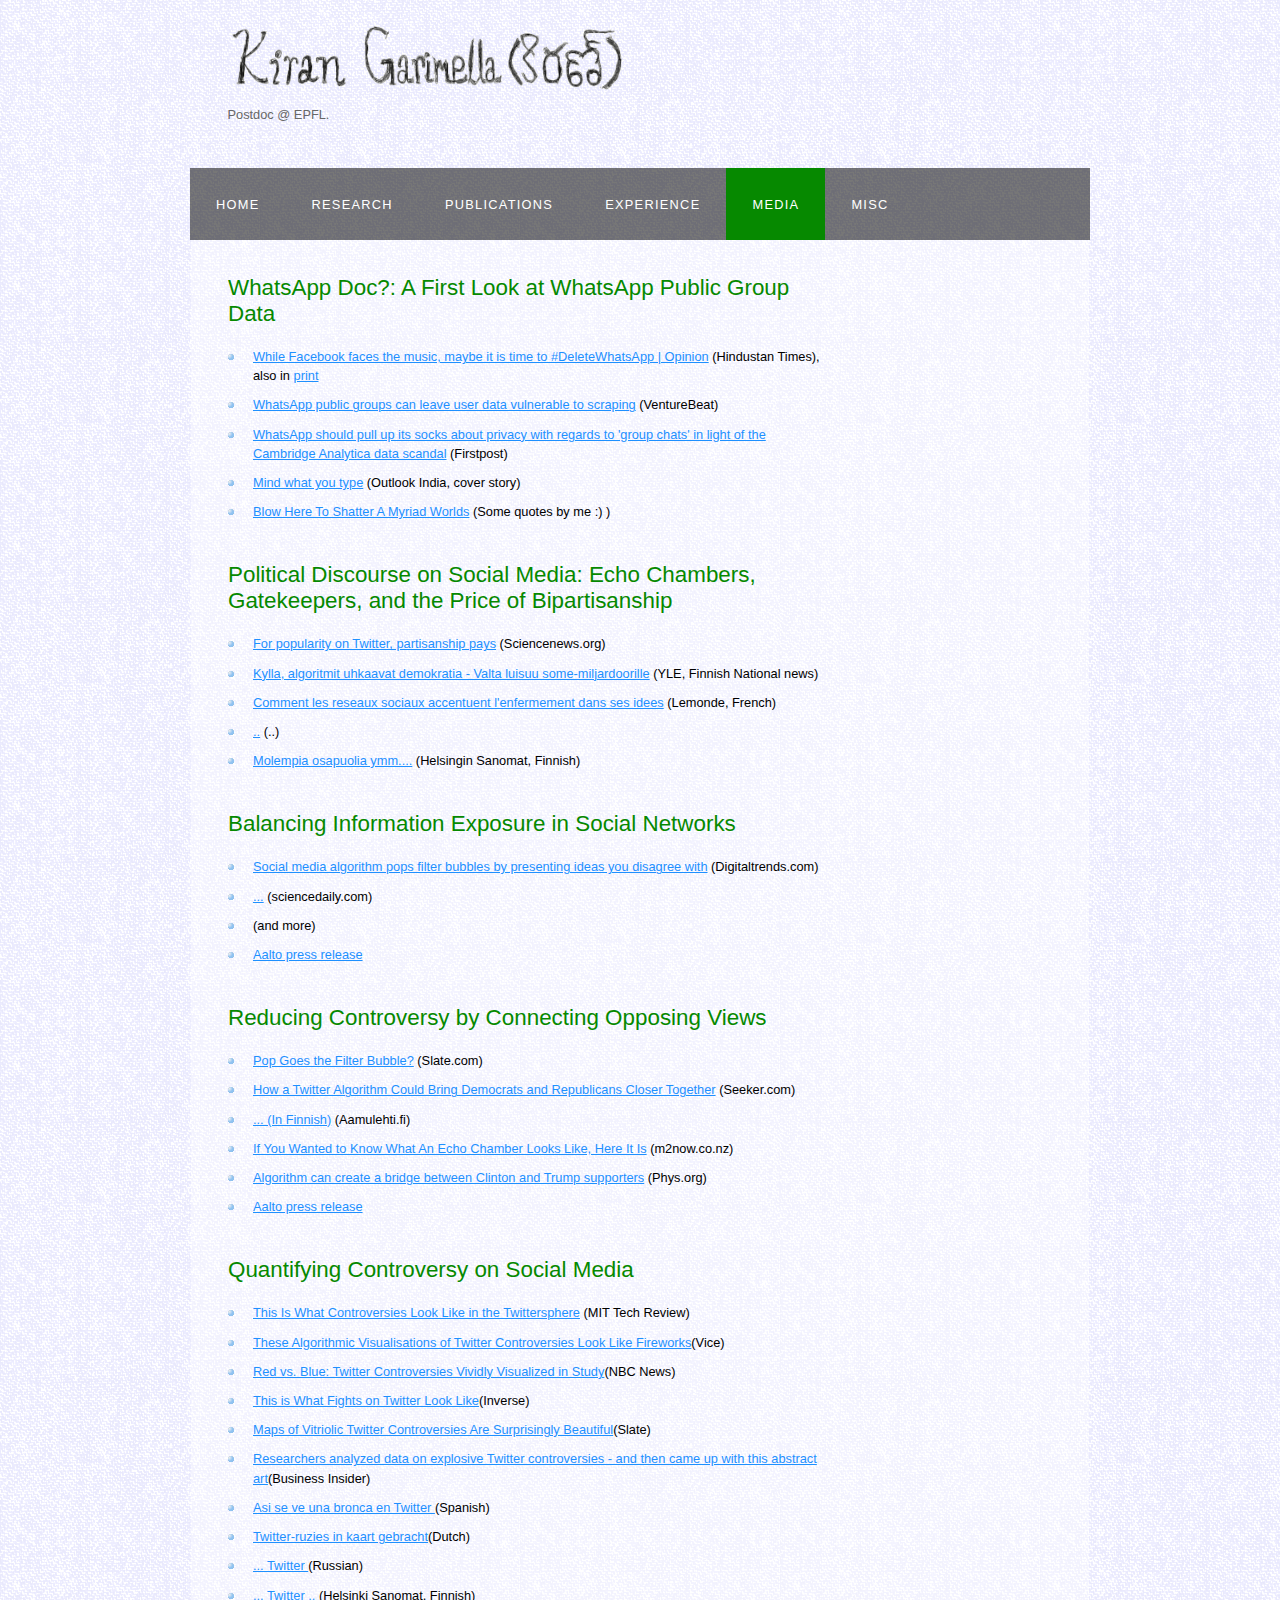
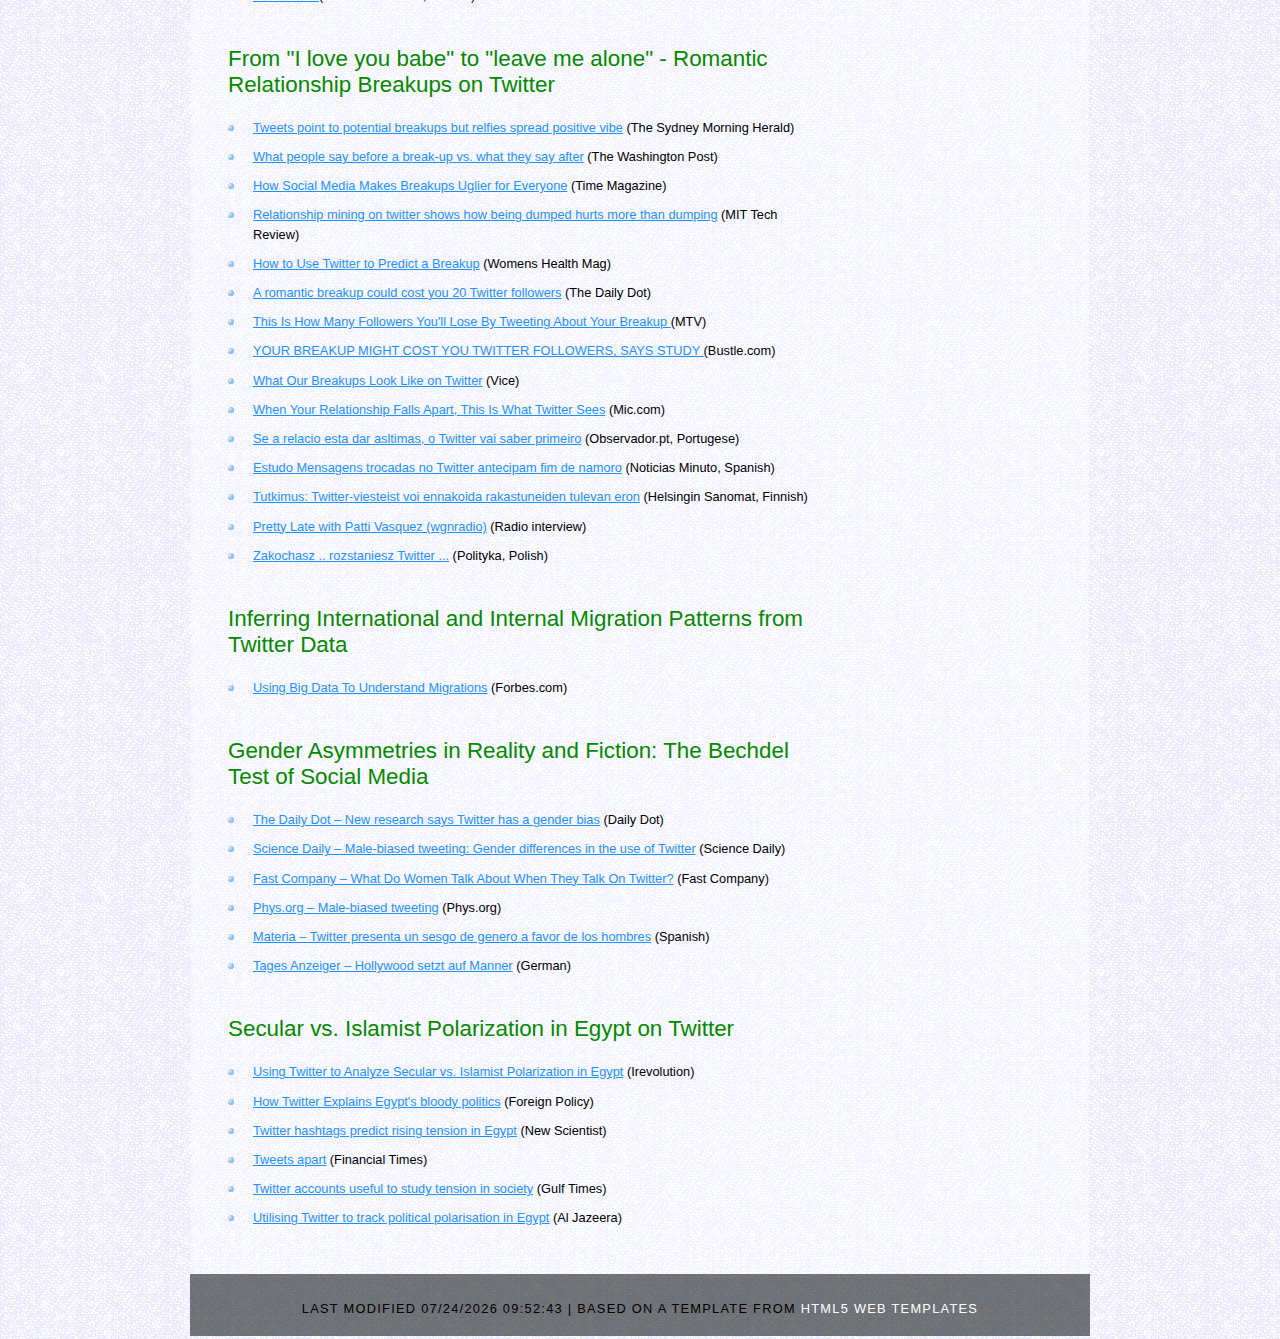
<file: media.html>
<!DOCTYPE HTML>
<html>

<head>
  <title>Kiran Garimella: Media</title>
  <meta name="description" content="website description" />
  <meta name="keywords" content="website keywords, website keywords" />
  <meta http-equiv="content-type" content="text/html; charset=windows-1252" />
  <link rel="stylesheet" type="text/css" href="style/style.css" title="style" />

<script>
  (function(i,s,o,g,r,a,m){i['GoogleAnalyticsObject']=r;i[r]=i[r]||function(){
  (i[r].q=i[r].q||[]).push(arguments)},i[r].l=1*new Date();a=s.createElement(o),
  m=s.getElementsByTagName(o)[0];a.async=1;a.src=g;m.parentNode.insertBefore(a,m)
  })(window,document,'script','https://www.google-analytics.com/analytics.js','ga');

  ga('create', 'UA-94094621-1', 'auto');
  ga('send', 'pageview');

</script>
</head>

<body>
  <div id="main">
    <div id="header">
      <div id="logo">
        <div id="logo_text">
          <!-- class="logo_colour", allows you to change the colour of the text -->
          <!--h1><a href="index.html">Kiran<span class="logo_colour">Garimella</span></a></h1-->
	<img src="images/name.png" width=400 height=80>
          <h2>Postdoc @ EPFL.</h2>
        </div>
      </div>
      <div id="menubar">
        <ul id="menu">
          <li><a href="index.html">Home</a></li>
          <li><a href="research.html">Research</a></li>
          <li><a href="publications.html">Publications</a></li>
          <li><a href="experience.html">Experience</a></li>
          <li class="selected"><a href="media.html">Media</a></li>
          <li><a href="misc.html">Misc</a></li>
        </ul>
      </div>
    </div>
    <div id="site_content">
      <div class="sidebar">
      </div>
      <div id="content">
	<!--h1>Publications</h1-->

	<h3>WhatsApp Doc?: A First Look at WhatsApp Public Group Data</h3>
	<ul>
	<li><a href="https://www.hindustantimes.com/analysis/maybe-it-is-time-to-deletewhatsapp/story-UiUu6gG2Fivdo6gT23BzNI.html">While Facebook faces the music, maybe it is time to #DeleteWhatsApp | Opinion</a> (Hindustan Times), also in <a href="content/ht_whatsapp.pdf">print</a></li>
	<li><a href="https://venturebeat.com/2018/04/03/whatsapp-public-groups-can-leave-user-data-vulnerable-to-scraping/">WhatsApp public groups can leave user data vulnerable to scraping</a> (VentureBeat)</li>
	<li><a href="https://www.firstpost.com/tech/news-analysis/whatsapp-should-pull-up-its-socks-about-privacy-with-regards-to-group-chats-in-light-of-the-cambridge-analytica-data-scandal-4420431.html">WhatsApp should pull up its socks about privacy with regards to 'group chats' in light of the Cambridge Analytica data scandal</a> (Firstpost)</li>
	<li><a href="https://www.outlookindia.com/magazine/story/reapers-of-the-intimate-word/300107">Mind what you type</a> (Outlook India, cover story)</li>
	<li><a href="https://www.outlookindia.com/magazine/story/blow-here-to-shatter-a-myriad-worlds/300108">Blow Here To Shatter A Myriad Worlds</a> (Some quotes by me :) )</li>
	</ul>
	


	<h3>Political Discourse on Social Media: Echo Chambers, Gatekeepers, and the Price of Bipartisanship</h3>
	<ul>
	<li><a href="https://www.sciencenews.org/blog/scicurious/popularity-twitter-partisanship-pays">For popularity on Twitter, partisanship pays</a> (Sciencenews.org)</li>
	<li><a href="https://yle.fi/uutiset/3-10041316">Kylla, algoritmit uhkaavat demokratia - Valta luisuu some-miljardoorille</a> (YLE, Finnish National news)</li>
	<li><a href="http://www.lemonde.fr/pixels/article/2018/04/24/comment-les-reseaux-sociaux-accentuent-l-enfermement-dans-ses-idees_5289874_4408996.html">Comment les reseaux sociaux accentuent l'enfermement dans ses idees</a> (Lemonde, French)</li>
	<li><a href="https://www.tun.com/blog/social-media-echo-chambers-reinforce-political-partisanship/">..</a> (..) </li>
	<li><a href="https://www.hs.fi/nyt/art-2000005673179.html">Molempia osapuolia ymm....</a> (Helsingin Sanomat, Finnish)</li>
	</ul>
	
	<h3>Balancing Information Exposure in Social Networks</h3>
	<ul>
	<li><a href="https://www.digitaltrends.com/cool-tech/filter-bubble-algorithm-pop/">Social media algorithm pops filter bubbles by presenting ideas you disagree with</a> (Digitaltrends.com) </li>
	<li><a href="https://www.sciencedaily.com/releases/2017/12/171205104221.htm">...</a> (sciencedaily.com) </li>
	<li><a href=""></a> (and more) </li>
	<li><a href="http://cs.aalto.fi/en/current/news/2017-12-05-012/">Aalto press release</a></li>
	</ul>


	<h3>Reducing Controversy by Connecting Opposing Views</h3>
	<ul>
	<li><a href="https://slate.com/technology/2018/04/personalization-algorithms-could-actually-help-pop-filter-bubbles.html">Pop Goes the Filter Bubble?</a> (Slate.com) </li>
	<li><a href="http://www.seeker.com/how-a-twitter-algorithm-could-bring-democrats-and-republicans-closer-t-2278318604.html">How a Twitter Algorithm Could Bring Democrats and Republicans Closer Together</a> (Seeker.com) </li>
	<li><a href="http://www.aamulehti.fi/kotimaa/some-jakaa-kansaa-nyt-tutkijat-kehittivat-algoritmin-joka-voisi-vahentaa-vastakkainasettelua-24281673/">... (In Finnish)</a> (Aamulehti.fi) </li>
	<li><a href="http://www.m2now.co.nz/1-wanted-know-echo-chamber-looks-like/">If You Wanted to Know What An Echo Chamber Looks Like, Here It Is</a> (m2now.co.nz)</li>
	<li><a href="https://phys.org/news/2017-02-algorithm-bridge-clinton-trump.html">Algorithm can create a bridge between Clinton and Trump supporters</a> (Phys.org)</li>
	<li><a href="http://www.aalto.fi/en/current/news/2017-02-16-003/">Aalto press release</a></li>
	</ul>

	<h3>Quantifying Controversy on Social Media</h3>
	<ul>
	<li><a href="http://www.technologyreview.com/view/539856/this-is-what-controversies-look-like-in-the-twittersphere/">This Is What Controversies Look Like in the Twittersphere</a> (MIT Tech Review)</li>
	<li><a href="http://motherboard.vice.com/read/these-algorithmic-visualisations-of-twitter-controversies-look-like-fireworks">These Algorithmic Visualisations of Twitter Controversies Look Like Fireworks</a>(Vice)</li>
	<li><a href="http://www.nbcnews.com/tech/social-media/red-vs-blue-twitter-controversies-vividly-visualized-study-n403496">Red vs. Blue: Twitter Controversies Vividly Visualized in Study</a>(NBC News)</li>
	<li><a href="https://www.inverse.com/article/5060-this-is-what-fights-on-twitter-look-like">This is What Fights on Twitter Look Like</a>(Inverse)</li>
	<li><a href="http://www.slate.com/blogs/future_tense/2015/08/04/maps_of_twitter_controversies_show_that_social_networking_echo_chambers.html">Maps of Vitriolic Twitter Controversies Are Surprisingly Beautiful</a>(Slate)</li>
	<li><a href="http://www.businessinsider.com/this-chart-shows-twitter-controversies-2015-8">Researchers analyzed data on explosive Twitter controversies - and then came up with this abstract art</a>(Business Insider)</li>
	<li><a href="http://www.eldiario.es/sociedad/twitter-redes_sociales-polemica-ciencia_0_417508484.html">Asi se ve una bronca en Twitter </a>(Spanish)</li>
	<li><a href="http://www.kijkmagazine.nl/nieuws/twitter-ruzies-in-kaart-gebracht/">Twitter-ruzies in kaart gebracht</a>(Dutch)</li>
	<li><a href="https://nplus1.ru/news/2015/08/03/twitter-contradictions">... Twitter </a>(Russian)</li>
	<li><a href="http://nyt.fi/a1305976901059">... Twitter .. </a>(Helsinki Sanomat, Finnish)</li>
	</ul>

	<h3>From "I love you babe" to "leave me alone" - Romantic Relationship Breakups on Twitter</h3>
	<ul>
	<!--li>
	Multiple links, can be found here <a href="http://users.ics.aalto.fi/kiran/twitter_relationships_press_coverage">http://users.ics.aalto.fi/kiran/twitter_relationships_press_coverage</a>
	</li-->
	<li><a href="http://www.smh.com.au/lifestyle/life/tweets-point-to-potential-breakups-but-relfies-spread-positive-vibe-20141112-11l7bk.html" target="_blank">Tweets point to potential breakups but relfies spread positive vibe</a> (The Sydney Morning Herald)</li>
	<li><a href="http://www.washingtonpost.com/news/the-intersect/wp/2014/09/25/what-people-say-before-a-break-up-vs-what-they-say-after/" target="_blank">What people say before a break-up vs. what they say after</a> (The Washington Post)</li>
	<li><a href="http://time.com/3532037/social-media-breakups/" target="_blank">How Social Media Makes Breakups Uglier for Everyone</a> (Time Magazine)</li>
	<li><a href="http://www.technologyreview.com/view/531271/relationship-mining-on-twitter-shows-how-being-dumped-hurts-more-than-dumping/" target="_blank">Relationship mining on twitter shows how being dumped hurts more than dumping</a> (MIT Tech Review)</li>
	<li><a href="http://www.womenshealthmag.com/sex-and-relationships/predict-breakups" target="_blank">How to Use Twitter to Predict a Breakup</a> (Womens Health Mag)</li>
	<li><a href="http://www.dailydot.com/lifestyle/romantic-breakup-costs-twitter-followers/" target="_blank">A romantic breakup could cost you 20 Twitter followers</a> (The Daily Dot)</li>
	<li><a href="http://www.mtv.com/news/1948077/tweeting-breakup-study/" target="_blank">This Is How Many Followers You'll Lose By Tweeting About Your Breakup </a> (MTV)</li>
	<li><a href="http://www.bustle.com/articles/42292-your-breakup-might-cost-you-twitter-followers-says-study" target="_blank">YOUR BREAKUP MIGHT COST YOU TWITTER FOLLOWERS, SAYS STUDY </a> (Bustle.com)</li>
	<li><a href="http://motherboard.vice.com/read/what-our-breakups-look-like-on-twitter" target="_blank">What Our Breakups Look Like on Twitter</a> (Vice)</li>
	<li><a href="http://mic.com/articles/99694/when-your-relationship-falls-apart-this-is-what-twitter-sees" target="_blank">When Your Relationship Falls Apart, This Is What Twitter Sees</a> (Mic.com)</li>
	<li><a href="http://observador.pt/2014/09/25/se-relacao-esta-dar-ultimas-o-twitter-vai-saber-primeiro/" target="_blank">Se a relacio esta dar asltimas, o Twitter vai saber primeiro</a> (Observador.pt, Portugese)</li>
	<li><a href="http://www.noticiasaominuto.com/tech/281163/mensagens-trocadas-no-twitter-antecipam-fim-de-namoro" target="_blank">Estudo Mensagens trocadas no Twitter antecipam fim de namoro</a> (Noticias Minuto, Spanish)</li>
	<li><a href="http://www.hs.fi/kotimaa/a1305878939770" target="_blank">Tutkimus: Twitter-viesteist voi ennakoida rakastuneiden tulevan eron</a> (Helsingin Sanomat, Finnish)</li>
	<li><a href="http://wgnradio.com/2014/09/29/92814-full-show-podcast-hoo-ha-comedy-twitter-breakups-with-dr-kiran-garimella/" target="_blank">Pretty Late with Patti Vasquez (wgnradio)</a> (Radio interview)</li>
	<li><a href="http://www.polityka.pl/tygodnikpolityka/ludzieistyle/1593887,1,zakochasz-sie-rozstaniesz-twitter-juz-to-wie.read" target="_blank">Zakochasz .. rozstaniesz Twitter ...</a> (Polityka, Polish)</li>
	</ul>

	<h3>Inferring International and Internal Migration Patterns from Twitter Data</h3>
	<ul>
	<li><a href="http://www.forbes.com/sites/federicoguerrini/2014/08/08/using-big-data-to-understand-migrations/">Using Big Data To Understand Migrations</a> (Forbes.com) </li>
	</ul>
	
	<h3>Gender Asymmetries in Reality and Fiction: The Bechdel Test of Social Media</h3>
	<ul>
	<li><a title="Bechdel daily dot" href="http://www.dailydot.com/technology/bechdel-test-twitter/">The Daily Dot &#8211; New research says Twitter has a gender bias</a> (Daily Dot)</li>
	<li><a title="Bechdel science daily" href="http://www.sciencedaily.com/releases/2014/04/140423102748.htm">Science Daily &#8211; Male-biased tweeting: Gender differences in the use of Twitter</a> (Science Daily)</li>
	<li><a title="Bechdel fast company" href="http://www.fastcoexist.com/3029863/what-do-women-talk-about-when-they-talk-on-twitter">Fast Company &#8211; What Do Women Talk About When They Talk On Twitter?</a> (Fast Company)</li>
	<li><a title="Bechdel phys org" href="http://phys.org/news/2014-04-male-biased-tweeting.html">Phys.org &#8211; Male-biased tweeting</a> (Phys.org)</li>
	<li><a href="http://esmateria.com/2014/05/06/twitter-genero-hombres-bechdel/">Materia &#8211; Twitter presenta un sesgo de genero a favor de los hombres</a> (Spanish)</li>
	<li><a href="http://www.tagesanzeiger.ch/leben/gesellschaft/Hollywood-setzt-auf-Maenner/story/24228986">Tages Anzeiger &#8211; Hollywood setzt auf Manner</a> (German)</li>
	</ul>
	
	<h3>Secular vs. Islamist Polarization in Egypt on Twitter</h3>
	<!--li><h4></h4></li-->
	<ul>
	<li><a href="http://irevolution.net/2013/07/07/twitter-political-polarization-egypt/">Using Twitter to Analyze Secular vs. Islamist Polarization in Egypt</a> (Irevolution)</li>
	<li><a href="http://blog.foreignpolicy.com/posts/2013/07/10/what_does_egypts_political_polarization_look_like_on_twitter">How Twitter Explains Egypt's bloody politics</a> (Foreign Policy)</li>
	<li><a href="http://www.newscientist.com/article/mg21929315.500-twitter-hashtags-predict-rising-tension-in-egypt.html">Twitter hashtags predict rising tension in Egypt</a> (New Scientist)</a></li>
	<li><a href="http://www.ft.com/cms/s/2/d690bba6-15aa-11e3-950a-00144feabdc0.html">Tweets apart</a> (Financial Times)</li>
	<li><a href="http://www.gulf-times.com/qatar/178/details/365795/twitter-accounts-%E2%80%98useful-to-study-tension-in-society%E2%80%99">Twitter accounts useful to study tension in society</a> (Gulf Times)</li>
	<li><a href="http://www.aljazeera.com/indepth/opinion/2013/09/utilising-twitter-track-political-polarisation-egypt-201392714215315617.html">Utilising Twitter to track political polarisation in Egypt</a> (Al Jazeera)</li>
	</ul>

        </div>
    </div>
    <div id="footer">
	<p style="text-align:center;color:black;"> Last modified <script>var x = document.lastModified;document.write(x)</script> | Based on a template from <a href="http://www.html5webtemplates.co.uk" target="_blank">HTML5 Web Templates</a>
    </div>
  </div>
</body>
</html>
</file>
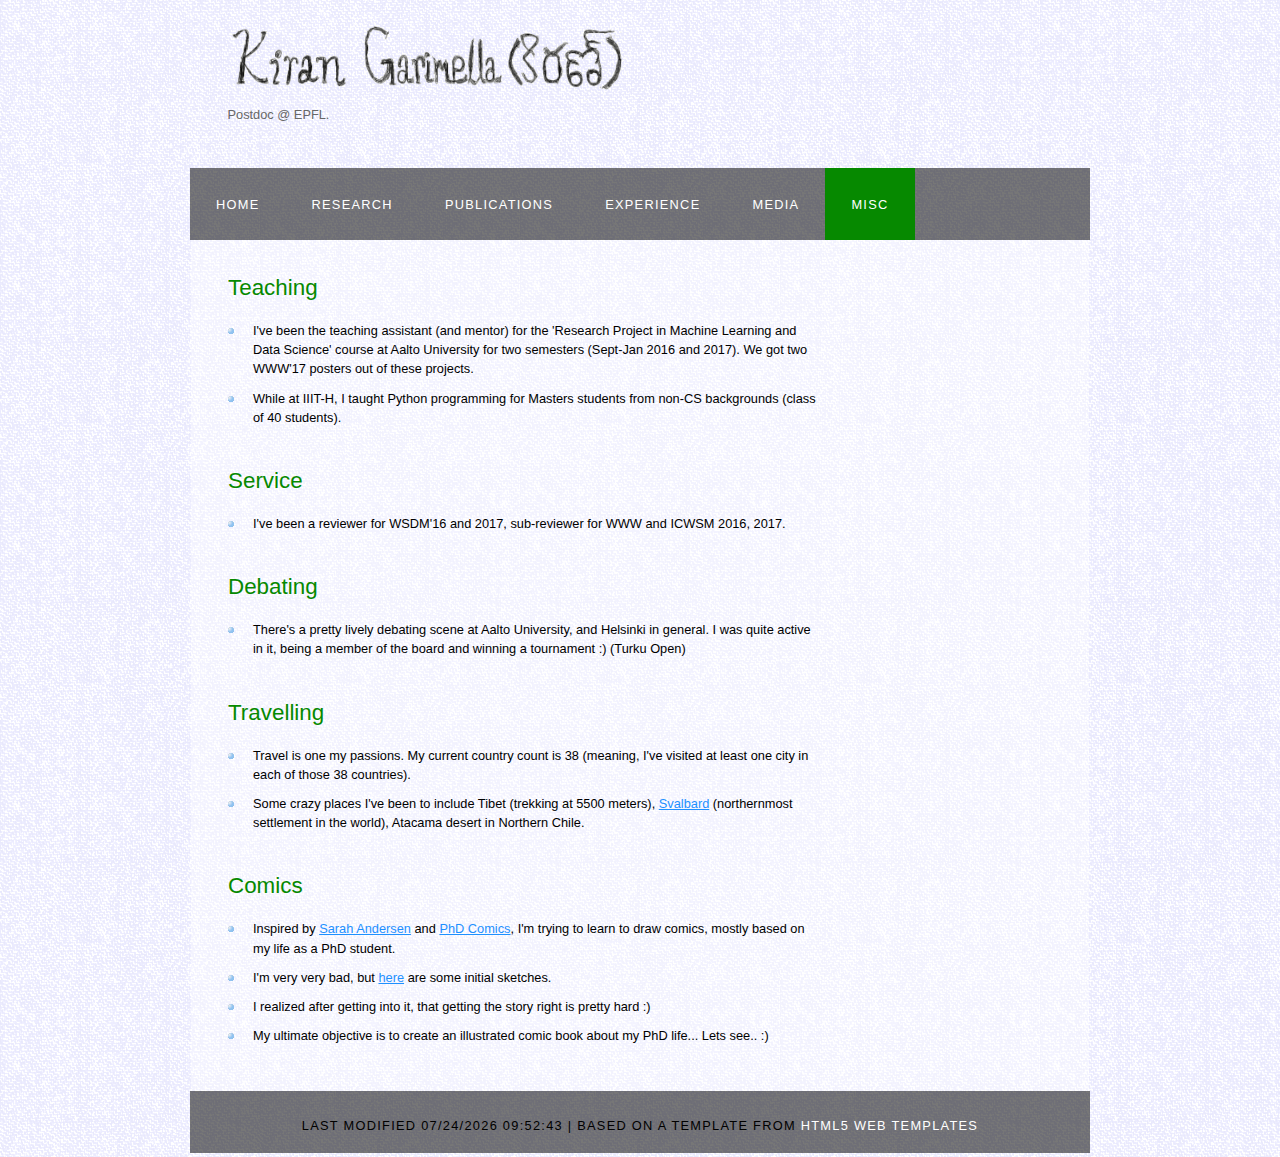
<file: misc.html>
<!DOCTYPE HTML>
<html>

<head>
  <title>Kiran Garimella: Miscellaneous</title>
  <meta name="description" content="website description" />
  <meta name="keywords" content="website keywords, website keywords" />
  <meta http-equiv="content-type" content="text/html; charset=windows-1252" />
  <link rel="stylesheet" type="text/css" href="style/style.css" title="style" />

<script>
  (function(i,s,o,g,r,a,m){i['GoogleAnalyticsObject']=r;i[r]=i[r]||function(){
  (i[r].q=i[r].q||[]).push(arguments)},i[r].l=1*new Date();a=s.createElement(o),
  m=s.getElementsByTagName(o)[0];a.async=1;a.src=g;m.parentNode.insertBefore(a,m)
  })(window,document,'script','https://www.google-analytics.com/analytics.js','ga');

  ga('create', 'UA-94094621-1', 'auto');
  ga('send', 'pageview');

</script>
</head>

<body>
  <div id="main">
    <div id="header">
      <div id="logo">
        <div id="logo_text">
          <!-- class="logo_colour", allows you to change the colour of the text -->
          <!--h1><a href="index.html">Kiran<span class="logo_colour">Garimella</span></a></h1-->
	<img src="images/name.png" width=400 height=80>
          <h2>Postdoc @ EPFL.</h2>
        </div>
      </div>
      <div id="menubar">
        <ul id="menu">
          <li><a href="index.html">Home</a></li>
          <li><a href="research.html">Research</a></li>
          <li><a href="publications.html">Publications</a></li>
          <li><a href="experience.html">Experience</a></li>
          <li><a href="media.html">Media</a></li>
          <li class="selected"><a href="misc.html">Misc</a></li>
        </ul>
      </div>
    </div>
    <div id="site_content">
      <div class="sidebar">

      </div>
      <div id="content">
        <!-- insert the page content here -->
        <h1>Teaching</h1>
	<ul>
        <li>I've been the teaching assistant (and mentor) for the 'Research Project in Machine Learning and Data Science' course at Aalto University for two semesters (Sept-Jan 2016 and 2017). We got two WWW'17 posters out of these projects.</li>
	<li>While at IIIT-H, I taught Python programming for Masters students from non-CS backgrounds (class of 40 students).</li>
	</ul>
	
        <h1>Service</h1>
	<ul>
        <li>I've been a reviewer for WSDM'16 and 2017, sub-reviewer for WWW and ICWSM 2016, 2017.</li>
	</ul>


        <h1>Debating</h1>
	<ul>
        <li>There's a pretty lively debating scene at Aalto University, and Helsinki in general. I was quite active in it, being a member of the board and winning a tournament :) (Turku Open)</li>
	</ul>

	<h1>Travelling</h1>
	<ul>
	<li>Travel is one my passions. My current country count is 38 (meaning, I've visited at least one city in each of those 38 countries).</li>
	<li>Some crazy places I've been to include Tibet (trekking at 5500 meters), <a href="https://en.wikipedia.org/wiki/Svalbard">Svalbard</a> (northernmost settlement in the world), Atacama desert in Northern Chile.</li>
	</ul>

        <h1>Comics</h1>
	<ul>
	<li>Inspired by <a href="http://sarahcandersen.com/">Sarah Andersen</a> and <a href="http://phdcomics.com/">PhD Comics</a>, I'm trying to learn to draw comics, mostly based on my life as a PhD student. </li>
	<li>I'm very very bad, but <a href="comic/index.html">here</a> are some initial sketches.</li>
	<li>I realized after getting into it, that getting the story right is pretty hard :)</li>
	<li>My ultimate objective is to create an illustrated comic book about my PhD life... Lets see.. :) </li>
	</ul>

      </div>
    </div>
    <div id="footer">
	<p style="text-align:center;color:black;"> Last modified <script>var x = document.lastModified;document.write(x)</script> | Based on a template from <a href="http://www.html5webtemplates.co.uk" target="_blank">HTML5 Web Templates</a>
    </div>
  </div>
</body>
</html>
</file>
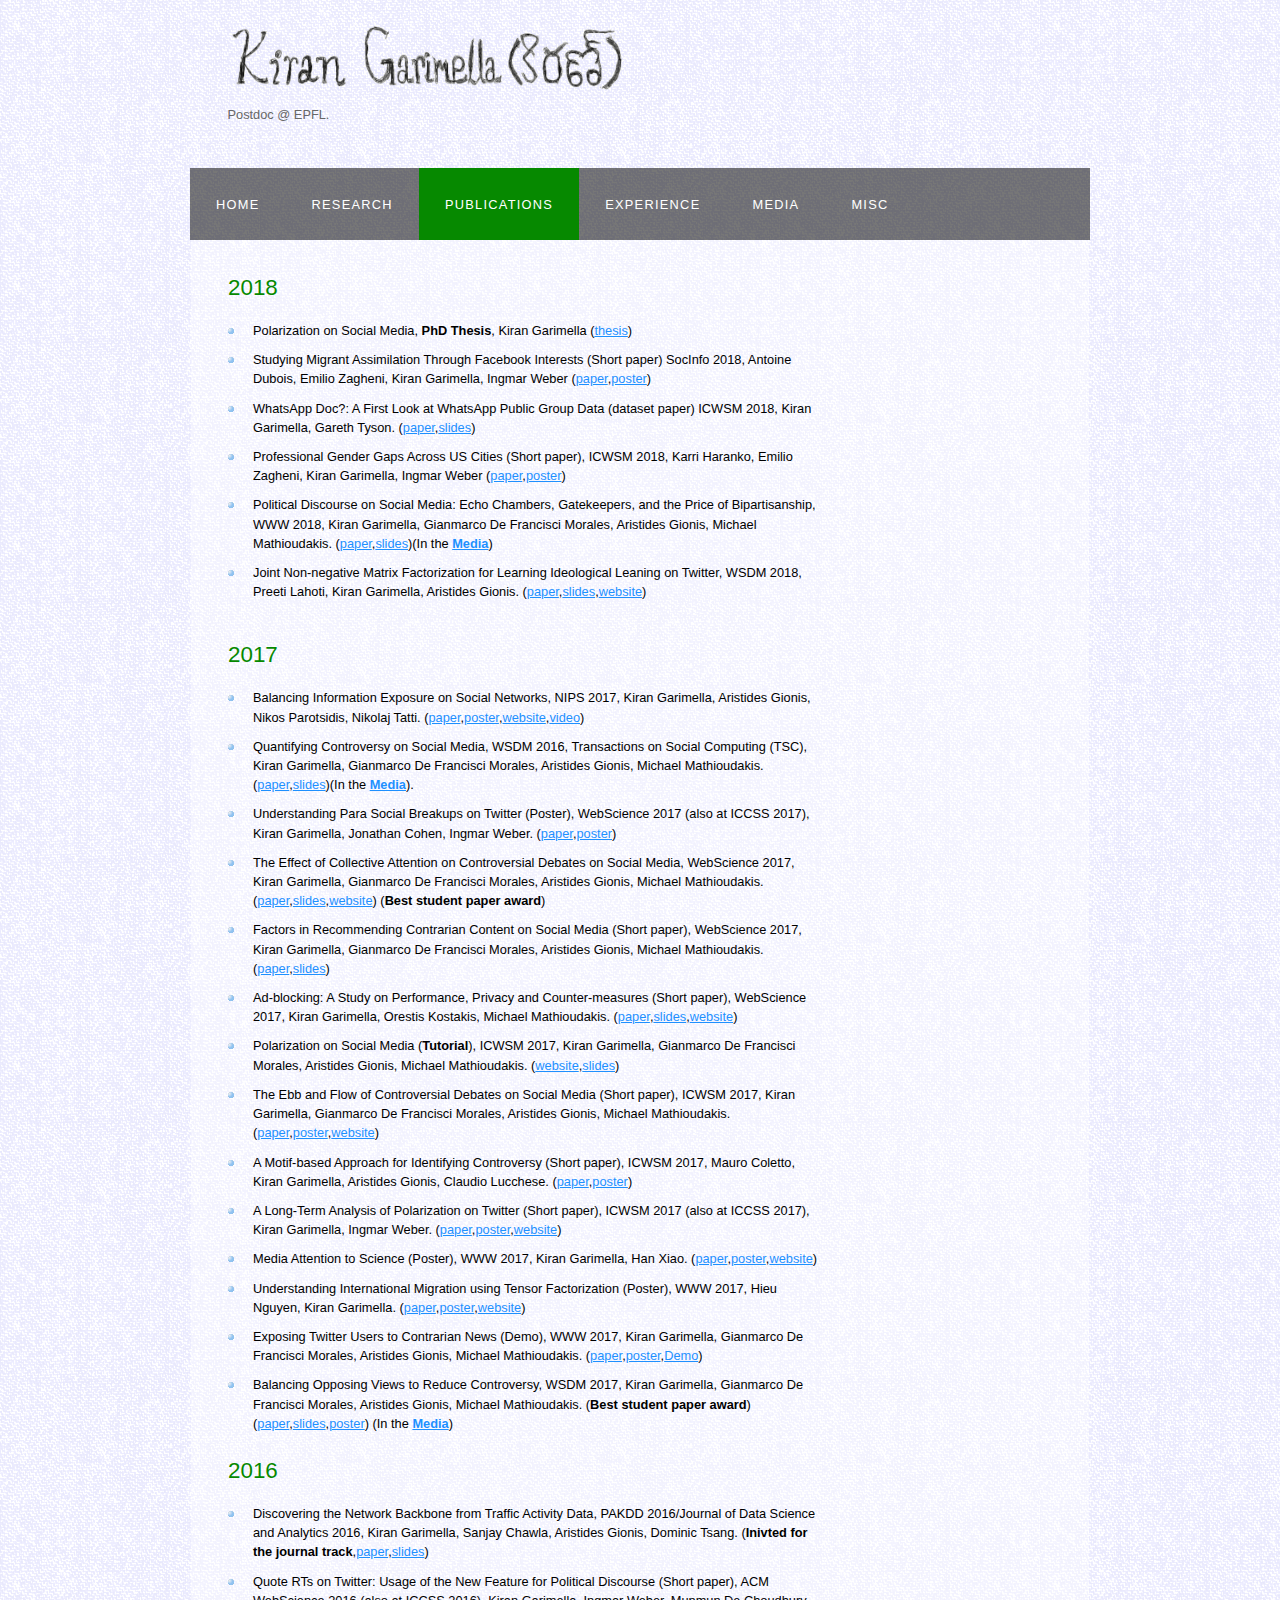
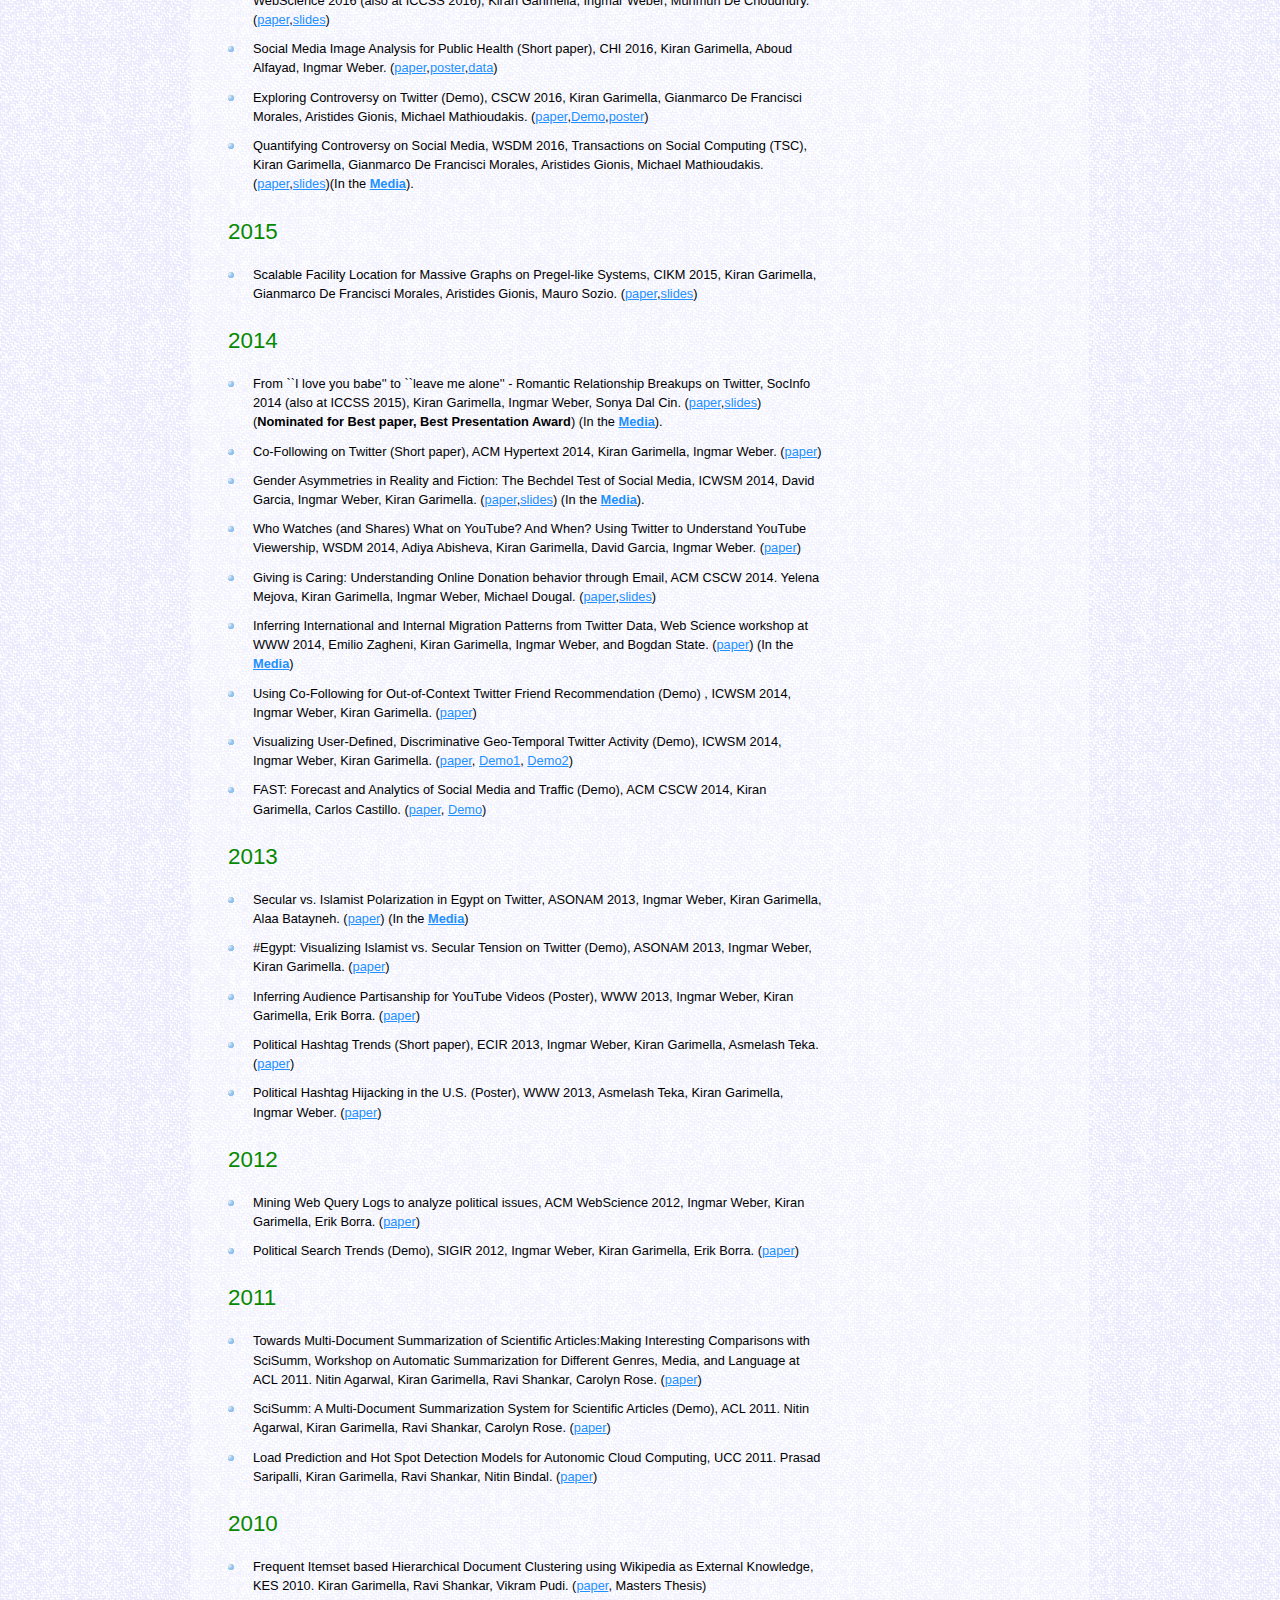
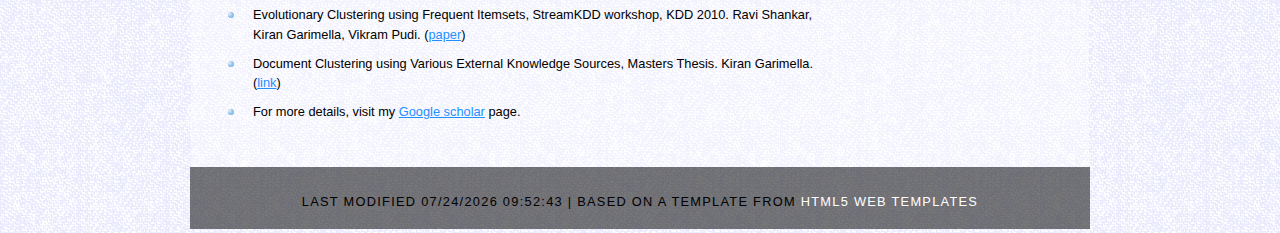
<file: publications.html>
<!DOCTYPE HTML>
<html>

<head>
  <title>Kiran Garimella: Publications</title>
  <meta name="description" content="website description" />
  <meta name="keywords" content="website keywords, website keywords" />
  <meta http-equiv="content-type" content="text/html; charset=windows-1252" />
  <link rel="stylesheet" type="text/css" href="style/style.css" title="style" />

<script>
  (function(i,s,o,g,r,a,m){i['GoogleAnalyticsObject']=r;i[r]=i[r]||function(){
     (i[r].q=i[r].q||[]).push(arguments)},i[r].l=1*new Date();a=s.createElement(o),
       m=s.getElementsByTagName(o)[0];a.async=1;a.src=g;m.parentNode.insertBefore(a,m)
         })(window,document,'script','https://www.google-analytics.com/analytics.js','ga');

  ga('create', 'UA-94094621-1', 'auto');
    ga('send', 'pageview');

</script>
</head>

<body>
  <div id="main">
    <div id="header">
      <div id="logo">
        <div id="logo_text">
          <!-- class="logo_colour", allows you to change the colour of the text -->
          <!--h1><a href="index.html">Kiran<span class="logo_colour">Garimella</span></a></h1-->
	<img src="images/name.png" width=400 height=80>
          <h2>Postdoc @ EPFL.</h2>
        </div>
      </div>
      <div id="menubar">
        <ul id="menu">
          <li><a href="index.html">Home</a></li>
          <li><a href="research.html">Research</a></li>
          <li class="selected"><a href="publications.html">Publications</a></li>
          <li><a href="experience.html">Experience</a></li>
          <li><a href="media.html">Media</a></li>
          <li><a href="misc.html">Misc</a></li>
        </ul>
      </div>
    </div>
    <div id="site_content">
      <div class="sidebar">
      </div>
      <div id="content">
	<!--h1>Publications</h1-->

	<h2>2018</h2>

	<ul>
	<li>Polarization on Social Media, <b>PhD Thesis</b>, Kiran Garimella (<a href="content/thesis.pdf">thesis</a>)</li>
	<li>Studying Migrant Assimilation Through Facebook Interests (Short paper) SocInfo 2018, Antoine Dubois, Emilio Zagheni, Kiran Garimella, Ingmar Weber (<a href="https://arxiv.org/abs/1801.09430">paper</a>,<a href="">poster</a>)</li>
	<li>WhatsApp Doc?: A First Look at WhatsApp Public Group Data (dataset paper) ICWSM 2018, Kiran Garimella, Gareth Tyson. (<a href="content/whatsapp.pdf">paper</a>,<a href="content/WhatsApp.pptx">slides</a>)</li>
	<li>Professional Gender Gaps Across US Cities (Short paper), ICWSM 2018, Karri Haranko, Emilio Zagheni, Kiran Garimella, Ingmar Weber (<a href="https://arxiv.org/abs/1801.09429">paper</a>,<a href="https://docs.google.com/presentation/d/1ruVlDT3jhEK3lmGaMvS2iaLtcfliPqzbfugfNXhb_i8/edit?usp=sharing">poster</a>)</li>
	<li>Political Discourse on Social Media: Echo Chambers, Gatekeepers, and the Price of Bipartisanship, WWW 2018, Kiran Garimella, Gianmarco De Francisci Morales, Aristides Gionis, Michael Mathioudakis. (<a href="https://arxiv.org/abs/1801.01665">paper</a>,<a href="content/WWW2018.pptx">slides</a>)(In the <a href="http://users.ics.aalto.fi/kiran/media"><b>Media</b></a>)</li>

	<li>Joint Non-negative Matrix Factorization for Learning Ideological Leaning on Twitter, WSDM 2018, Preeti Lahoti, Kiran Garimella, Aristides Gionis. (<a href="https://arxiv.org/abs/1711.10251">paper</a>,<a href="content/wsdm18.pdf">slides</a>,<a href="http://resources.mpi-inf.mpg.de/d5/filterbubble/">website</a>)</li>
	
	</ul>
	<h2>2017</h2>
	<ul>
	<li>Balancing Information Exposure on Social Networks, NIPS 2017, Kiran Garimella, Aristides Gionis, Nikos Parotsidis, Nikolaj Tatti. (<a href="https://arxiv.org/abs/1709.01491">paper</a>,<a href="content/nips_2017_poster.pdf">poster</a>,<a href="https://users.ics.aalto.fi/kiran/BalanceExposure/">website</a>,<a href="https://www.youtube.com/watch?v=EayNxWQGAmk">video</a>)</li>
	<li>Quantifying Controversy on Social Media, WSDM 2016, Transactions on Social Computing (TSC), Kiran Garimella, Gianmarco De Francisci Morales, Aristides Gionis, Michael Mathioudakis.  (<a href="https://arxiv.org/abs/1507.05224">paper</a>,<a href="content/wsdm_presentation.pptx">slides</a>)(In the <a href="http://users.ics.aalto.fi/kiran/media"><b>Media</b></a>).</li>
	<li>Understanding Para Social Breakups on Twitter (Poster), WebScience 2017 (also at ICCSS 2017), Kiran Garimella, Jonathan Cohen, Ingmar Weber. (<a href="content/Understanding-Para-Social-Breakups-on-Twitter.pdf">paper</a>,<a href="content/Understanding_parasocial_breakups_on_Twitter_WEBSCI.pdf">poster</a>)</li>
	<li>The Effect of Collective Attention on Controversial Debates on Social Media, WebScience 2017, Kiran Garimella, Gianmarco De Francisci Morales, Aristides Gionis, Michael Mathioudakis. (<a href="content/The-Effect-of-Collective-Attention-on-Controversial-Debates-on-Social-Media.pdf">paper</a>,<a href="content/websci17_effect_of_collective_attention.pptx">slides</a>,<a href="https://mmathioudakis.github.io/polarization/">website</a>) (<b>Best student paper award</b>)</li>
	<li>Factors in Recommending Contrarian Content on Social Media (Short paper), WebScience 2017, Kiran Garimella, Gianmarco De Francisci Morales, Aristides Gionis, Michael Mathioudakis. (<a href="content/Factors-in-Recommending-Contrarian-Content-on-Social-Media.pdf">paper</a>,<a href="content/websci17_Factors_in_Recommending_Contrarian_Content_on_Social_Media.pptx">slides</a>)</li>
	<li>Ad-blocking: A Study on Performance, Privacy and Counter-measures (Short paper), WebScience 2017, Kiran Garimella, Orestis Kostakis, Michael Mathioudakis. (<a href="content/Ad-blocking-A-Study-on-Performance-Privacy-and-Counter-measures.pdf">paper</a>,<a href="content/websci17_Adblocking.pptx">slides</a>,<a href="adblock/">website</a>)</li>
	<li>Polarization on Social Media (<b>Tutorial</b>), ICWSM 2017, Kiran Garimella, Gianmarco De Francisci Morales, Aristides Gionis, Michael Mathioudakis. (<a href="https://users.ics.aalto.fi/kiran/controversy-tutorial/">website</a>,<a href="https://www.slideshare.net/KiranGarimella1/polarization-on-social-media">slides</a>)</li>
	<li>The Ebb and Flow of Controversial Debates on Social Media (Short paper), ICWSM 2017, Kiran Garimella, Gianmarco De Francisci Morales, Aristides Gionis, Michael Mathioudakis. (<a href="content/The-Ebb-and-Flow-of-Controversial-Debates-on-Social-Media.pdf">paper</a>,<a href="content/ebb_and_flow_ICWSM.pdf">poster</a>,<a href="https://mmathioudakis.github.io/polarization/">website</a>)</li>
	<li>A Motif-based Approach for Identifying Controversy (Short paper), ICWSM 2017, Mauro Coletto, Kiran Garimella, Aristides Gionis, Claudio Lucchese. (<a href="content/A-Motif-based-Approach-for-Identifying-Controversy.pdf">paper</a>,<a href="content/motifs_ICWSM.pdf">poster</a>)</li>
	<li>A Long-Term Analysis of Polarization on Twitter (Short paper), ICWSM 2017 (also at ICCSS 2017), Kiran Garimella, Ingmar Weber. (<a href="content/A-Long-Term-Analysis-of-Polarization-on-Twitter.pdf">paper</a>,<a href="content/Longterm_polarization_ICWSM.pdf">poster</a>,<a href="https://users.ics.aalto.fi/kiran/polarizationTwitter/">website</a>)</li>
	<li>Media Attention to Science (Poster), WWW 2017, Kiran Garimella, Han Xiao. (<a href="content/Media-attention-science.pdf">paper</a>,<a href="content/Poster_Media-Attention-to-Science.pdf">poster</a>,<a href="https://users.ics.aalto.fi/kiran/mediaAttentionScience/">website</a>)</li>
	<li>Understanding International Migration using Tensor Factorization (Poster), WWW 2017, Hieu Nguyen, Kiran Garimella. (<a href="https://arxiv.org/abs/1702.04996">paper</a>,<a href="content/Poster_Understanding-International-Migration-using-Tensor-Factorization.pdf">poster</a>,<a href="https://users.ics.aalto.fi/kiran/migrationTwitter/">website</a>)</li>
	<li>Exposing Twitter Users to Contrarian News (Demo), WWW 2017, Kiran Garimella, Gianmarco De Francisci Morales, Aristides Gionis, Michael Mathioudakis. (<a href="content/Exposing-Users-to-Contrarian-Viewpoints.pdf">paper</a>,<a href="content/Poster_Exposing-Twitter-Users-to-Contrarian-News.pdf">poster</a>,<a href="https://users.ics.aalto.fi/kiran/reducingControversy/homepage">Demo</a>)</li>
	<li>Balancing Opposing Views to Reduce Controversy, WSDM 2017, Kiran Garimella, Gianmarco De Francisci Morales, Aristides Gionis, Michael Mathioudakis. (<b>Best student paper award</b>) (<a href="https://arxiv.org/abs/1611.00172">paper</a>,<a href="content/wsdm17_reducing_polarization.pptx">slides</a>,<a href="content/wsdm17_poster.pdf">poster</a>) (In the <a href="http://users.ics.aalto.fi/kiran/media"><b>Media</b></a>)</li>

	<h2>2016</h2>
	<li>Discovering the Network Backbone from Traffic Activity Data, PAKDD 2016/Journal of Data Science and Analytics 2016, Kiran Garimella, Sanjay Chawla, Aristides Gionis, Dominic Tsang. (<b>Inivted for the journal track</b>,<a href="https://arxiv.org/abs/1402.6138">paper</a>,<a href="content/PAKDD_presentation.pptx">slides</a>)</li>

	<li>Quote RTs on Twitter: Usage of the New Feature for Political Discourse (Short paper), ACM WebScience 2016 (also at ICCSS 2016), Kiran Garimella, Ingmar Weber, Munmun De Choudhury. (<a href="https://arxiv.org/abs/1603.07933">paper</a>,<a href="content/websci16_presentation.pptx">slides</a>)</li>

	<li>Social Media Image Analysis for Public Health (Short paper), CHI 2016, Kiran Garimella, Aboud Alfayad, Ingmar Weber. (<a href="https://arxiv.org/abs/1512.04476">paper</a>,<a href="https://docs.google.com/presentation/d/1E5lwzwtDndp5vlYfd-IJqAr3Y2TbN-dqPeVocPC1CmI">poster</a>,<a href="imagga_tags_data/">data</a>)</li>

	<li>Exploring Controversy on Twitter (Demo), CSCW 2016, Kiran Garimella, Gianmarco De Francisci Morales, Aristides Gionis, Michael Mathioudakis. (<a href="https://arxiv.org/abs/1512.05550">paper</a>,<a href="https://users.ics.aalto.fi/kiran/controversy">Demo</a>,<a href="content/WSDM_CSCW_poster.pdf">poster</a>)</li>

	<li>Quantifying Controversy on Social Media, WSDM 2016, Transactions on Social Computing (TSC), Kiran Garimella, Gianmarco De Francisci Morales, Aristides Gionis, Michael Mathioudakis.  (<a href="https://arxiv.org/abs/1507.05224">paper</a>,<a href="content/wsdm_presentation.pptx">slides</a>)(In the <a href="http://users.ics.aalto.fi/kiran/media"><b>Media</b></a>).</li>

	<h2>2015</h2>
	<li>Scalable Facility Location for Massive Graphs on Pregel-like Systems, CIKM 2015, Kiran Garimella, Gianmarco De Francisci Morales, Aristides Gionis, Mauro Sozio. (<a href="https://arxiv.org/abs/1503.03635">paper</a>,<a href="content/facility_slides.pptx">slides</a>)</li>

	<h2>2014</h2>
	<li>From ``I love you babe'' to ``leave me alone'' - Romantic Relationship Breakups on Twitter, SocInfo 2014 (also at ICCSS 2015), Kiran Garimella, Ingmar Weber, Sonya Dal Cin. (<a href="https://arxiv.org/abs/1409.5980">paper</a>,<a href="content/twitter_breakup_presentation.pptx">slides</a>) (<b>Nominated for Best paper, Best Presentation Award</b>) (In the <a href="http://users.ics.aalto.fi/kiran/media"><b>Media</b></a>).</li>

	<li>Co-Following on Twitter (Short paper), ACM Hypertext 2014, Kiran Garimella, Ingmar Weber. (<a href="https://arxiv.org/abs/1407.0791">paper</a>)</li>

	<li>Gender Asymmetries in Reality and Fiction: The Bechdel Test of Social Media, ICWSM 2014, David Garcia, Ingmar Weber, Kiran Garimella. (<a href="https://arxiv.org/abs/1404.0163">paper</a>,<a href="https://www.sg.ethz.ch/media/talk_slides/ICWSM14_1.pdf">slides</a>) (In the <a href="http://users.ics.aalto.fi/kiran/media"><b>Media</b></a>).</li>

	<li>Who Watches (and Shares) What on YouTube? And When? Using Twitter to Understand YouTube Viewership, WSDM 2014, Adiya Abisheva, Kiran Garimella, David Garcia, Ingmar Weber. (<a href="https://arxiv.org/abs/1312.4511">paper</a>)

	<li>Giving is Caring: Understanding Online Donation behavior through Email, ACM CSCW 2014. Yelena Mejova, Kiran Garimella, Ingmar Weber, Michael Dougal. (<a href="content/email.pdf">paper</a>,<a href="https://pt.slideshare.net/YelenaMejova/giving-is-caring-31393976">slides</a>)

	<li>Inferring International and Internal Migration Patterns from Twitter Data, Web Science workshop at WWW 2014, Emilio Zagheni, Kiran Garimella, Ingmar Weber, and Bogdan State. (<a href="content/migrations_twitter.pdf">paper</a>) (In the <a href="http://users.ics.aalto.fi/kiran/media"><b>Media</b></a>)</li>

	<li>Using Co-Following for Out-of-Context Twitter Friend Recommendation (Demo) , ICWSM 2014, Ingmar Weber, Kiran Garimella. (<a href="content/Using-Co-Following-for-Personalized-Out-of-Context-Twitter-Friend-Recommendation.pdf">paper</a>)</li>

	<li>Visualizing User-Defined, Discriminative Geo-Temporal Twitter Activity (Demo), ICWSM 2014, Ingmar Weber, Kiran Garimella. (<a href="content/Visualizing-User-Defined-Discriminative-Geo-Temporal-Twitter-Activity.pdf">paper</a>, <a href="http://nyc.qcri.org/">Demo1</a>, <a href="http://qtr.qcri.org/">Demo2</a>)</li>

	<li>FAST: Forecast and Analytics of Social Media and Traffic (Demo), ACM CSCW 2014, Kiran Garimella, Carlos Castillo. (<a href="content/fast_forecast_analytics_social_media_traffic_2014_garimella_castillo.pdf">paper</a>, <a href="http://fast.qcri.org/">Demo</a>)</li>

	<h2>2013</h2>
	<li>Secular vs. Islamist Polarization in Egypt on Twitter, ASONAM 2013, Ingmar Weber, Kiran Garimella, Alaa Batayneh. (<a href="content/Secular-vs.-Islamist-Polarization-in-Egypt-on-Twitter.pdf">paper</a>) (In the <a href="http://users.ics.aalto.fi/kiran/media"><b>Media</b></a>)</li>

	<li>#Egypt: Visualizing Islamist vs. Secular Tension on Twitter (Demo), ASONAM 2013, Ingmar Weber, Kiran Garimella. (<a href="content/Egypt-Visualizing-Islamist-vs.-Secular-Tension-on-Twitter.pdf">paper</a>) </li>

	<li>Inferring Audience Partisanship for YouTube Videos (Poster), WWW 2013, Ingmar Weber, Kiran Garimella, Erik Borra. (<a href="content/Inferring-Audience-Partisanship-for-YouTube-Videos.pdf">paper</a>) </li>

	<li>Political Hashtag Trends (Short paper), ECIR 2013, Ingmar Weber, Kiran Garimella, Asmelash Teka. (<a href="content/Political-Hashtag-Trends.pdf">paper</a>)</li>

	<li>Political Hashtag Hijacking in the U.S. (Poster), WWW 2013, Asmelash Teka, Kiran Garimella, Ingmar Weber. (<a href="content/Political-Hashtag-Hijacking-in-the-U.S.pdf">paper</a>) </li>

	<h2>2012</h2>
	<li>Mining Web Query Logs to analyze political issues, ACM WebScience 2012, Ingmar Weber, Kiran Garimella, Erik Borra. (<a href="content/Mining-Web-Query-Logs-to-Analyze-Political-Issues.pdf">paper</a>)</li>
	
	<li>Political Search Trends (Demo), SIGIR 2012, Ingmar Weber, Kiran Garimella, Erik Borra. (<a href="content/Political-search-trends.pdf">paper</a>)</li>

	<h2>2011</h2>
	<li>Towards Multi-Document Summarization of Scientific Articles:Making Interesting Comparisons with SciSumm, Workshop on Automatic Summarization for Different Genres, Media, and Language at ACL 2011. Nitin Agarwal, Kiran Garimella, Ravi Shankar, Carolyn Rose. (<a href="content/Towards-Multi-Document-Summarization-of-Scientific-Articles.pdf">paper</a>)</li>

	<li>SciSumm: A Multi-Document Summarization System for Scientific Articles (Demo), ACL 2011. Nitin Agarwal, Kiran Garimella, Ravi Shankar, Carolyn Rose. (<a href="content/SciSumm-A-Multi-Document-Summarization-System-for-Scientific-Articles.pdf">paper</a>)</li>

	<li>Load Prediction and Hot Spot Detection Models for Autonomic Cloud Computing, UCC 2011. Prasad Saripalli, Kiran Garimella, Ravi Shankar, Nitin Bindal. (<a href="content/Load-Prediction-and-Hot-Spot-Detection-Models-for-Autonomic-Cloud-Computing.pdf">paper</a>) </li>

	<h2>2010</h2>
	<li>Frequent Itemset based Hierarchical Document Clustering using Wikipedia as External Knowledge, KES 2010. Kiran Garimella, Ravi Shankar, Vikram Pudi. (<a href="content/Frequent-Itemset-Based-Hierarchical-Document-Clustering.pdf">paper</a>, Masters Thesis)</li>

	<li>Evolutionary Clustering using Frequent Itemsets, StreamKDD workshop, KDD 2010. Ravi Shankar, Kiran Garimella, Vikram Pudi. (<a href="content/Evolutionary-Clustering-using-Frequent-Itemsets.pdf">paper</a>)</li>

	<li>Document Clustering using Various External Knowledge Sources, Masters Thesis. Kiran Garimella. (<a href="content/Kiran_Masters_Thesis.pdf">link</a>)</li>

	<li>For more details, visit my <a href="http://scholar.google.com/citations?user=PH96F4oAAAAJ&hl=en">Google scholar</a> page.</li>
	</ul>
         </div>
    </div>
    <div id="footer">
	<p style="text-align:center;color:black;"> Last modified <script>var x = document.lastModified;document.write(x)</script> | Based on a template from <a href="http://www.html5webtemplates.co.uk" target="_blank">HTML5 Web Templates</a>
    </div>
  </div>
</body>
</html>
</file>
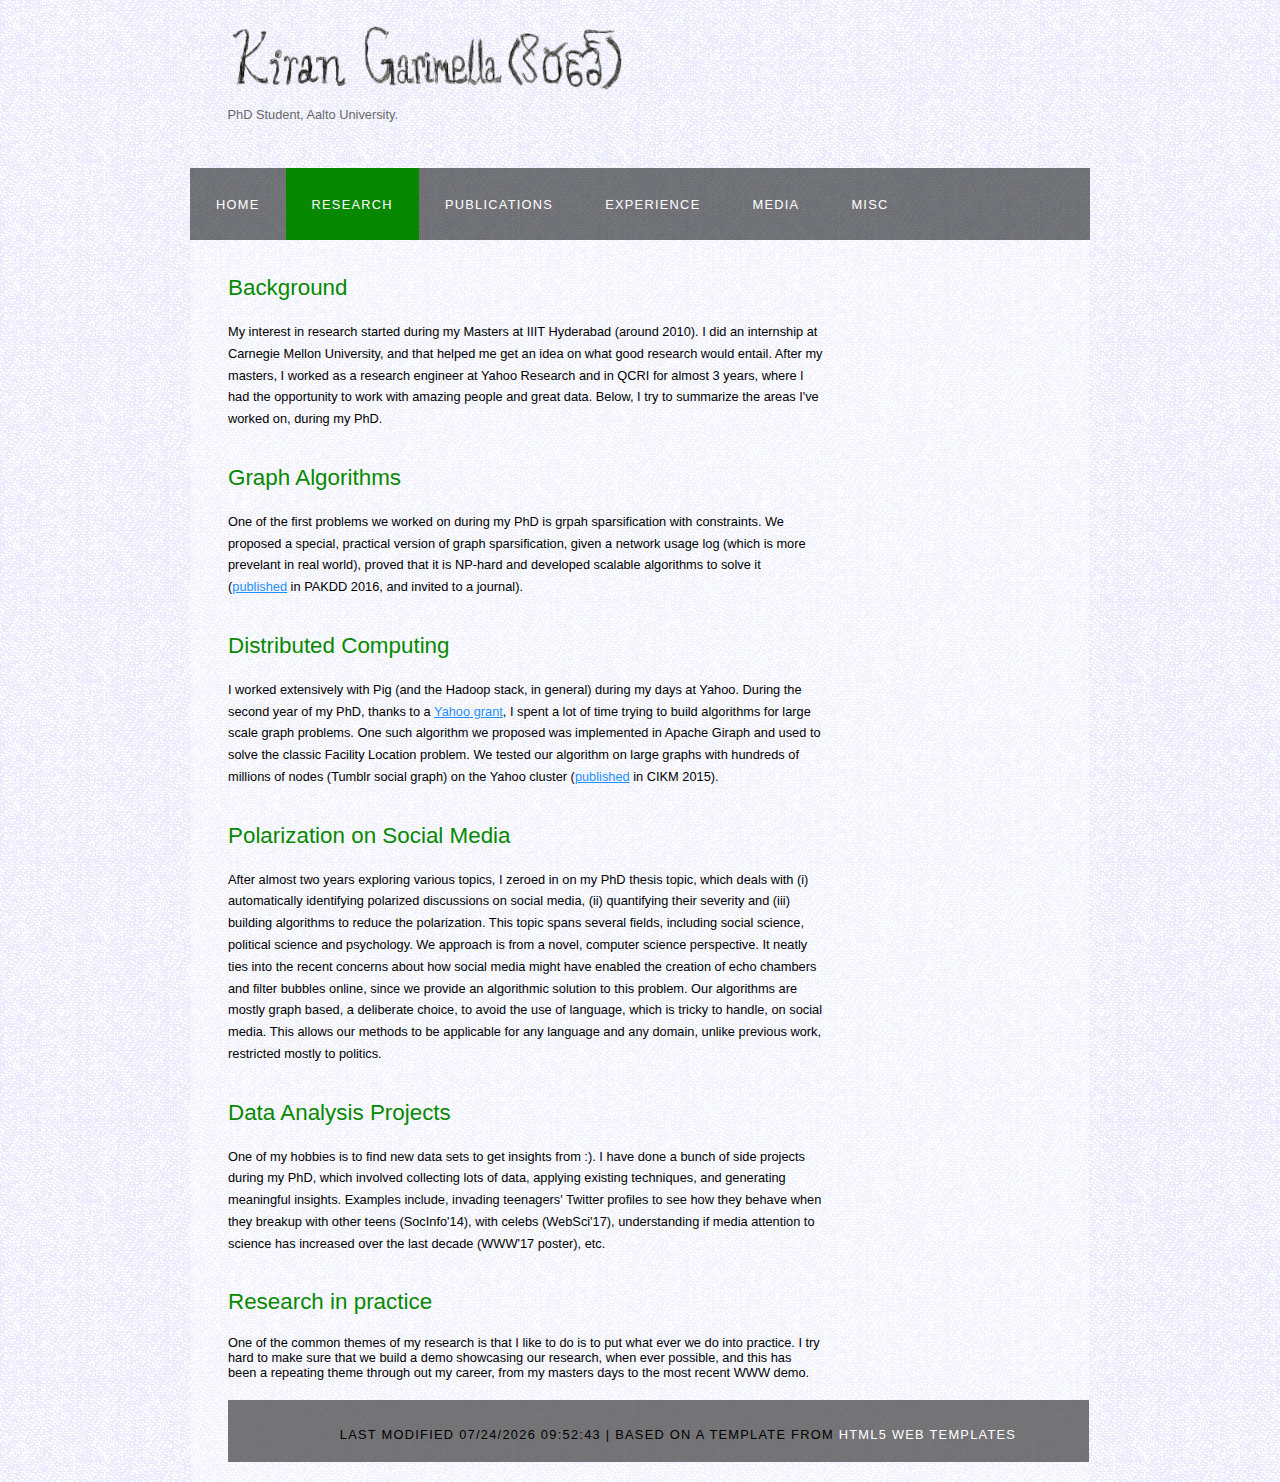
<file: research.html>
<!DOCTYPE HTML>
<html>

<head>
  <title>Kiran Garimella: Research</title>
  <meta name="description" content="website description" />
  <meta name="keywords" content="website keywords, website keywords" />
  <meta http-equiv="content-type" content="text/html; charset=windows-1252" />
  <link rel="stylesheet" type="text/css" href="style/style.css" title="style" />

<script>
  (function(i,s,o,g,r,a,m){i['GoogleAnalyticsObject']=r;i[r]=i[r]||function(){
  (i[r].q=i[r].q||[]).push(arguments)},i[r].l=1*new Date();a=s.createElement(o),
  m=s.getElementsByTagName(o)[0];a.async=1;a.src=g;m.parentNode.insertBefore(a,m)
  })(window,document,'script','https://www.google-analytics.com/analytics.js','ga');

  ga('create', 'UA-94094621-1', 'auto');
  ga('send', 'pageview');

</script>
</head>

<body>
  <div id="main">
    <div id="header">
      <div id="logo">
        <div id="logo_text">
          <!-- class="logo_colour", allows you to change the colour of the text -->
          <!--h1><a href="index.html">Kiran<span class="logo_colour">Garimella</span></a></h1-->
	<img src="images/name.png" width=400 height=80>
          <h2>PhD Student, Aalto University.</h2>
        </div>
      </div>
      <div id="menubar">
        <ul id="menu">
          <li><a href="index.html">Home</a></li>
          <li class="selected"><a href="research.html">Research</a></li>
          <li><a href="publications.html">Publications</a></li>
          <li><a href="experience.html">Experience</a></li>
          <li><a href="media.html">Media</a></li>
          <li><a href="misc.html">Misc</a></li>
        </ul>
      </div>
    </div>
    <div id="site_content">
      <div class="sidebar">
      </div>
      <div id="content">
        <!-- insert the page content here -->

	<h1>Background</h1>
	<p>My interest in research started during my Masters at IIIT Hyderabad (around 2010). I did an internship at Carnegie Mellon University, and that helped me get an idea on what good research would entail. After my masters, I worked as a research engineer at Yahoo Research and in QCRI for almost 3 years, where I had the opportunity to work with amazing people and great data. Below, I try to summarize the areas I've worked on, during my PhD.</p>

	<!--h2>Algorithms</h2>
	<p></p-->
	<h2>Graph Algorithms</h2>
	<p>One of the first problems we worked on during my PhD is grpah sparsification with constraints. We proposed a special, practical version of graph sparsification, given a network usage log (which is more prevelant in real world), proved that it is NP-hard and developed scalable algorithms to solve it (<a href="https://arxiv.org/abs/1402.6138" target="_blank">published</a> in PAKDD 2016, and invited to a journal).</p>

	<h2>Distributed Computing</h2>
	<p>I worked extensively with Pig (and the Hadoop stack, in general) during my days at Yahoo. During the second year of my PhD, thanks to a <a href="https://research.yahoo.com/news/faculty-research-and-engagement-program-2014-recipients-selected">Yahoo grant</a>, I spent a lot of time trying to build algorithms for large scale graph problems. One such algorithm we proposed was implemented in Apache Giraph and used to solve the classic Facility Location problem. We tested our algorithm on large graphs with hundreds of millions of nodes (Tumblr social graph) on the Yahoo cluster (<a href="https://arxiv.org/abs/1503.03635" target="_blank">published</a> in CIKM 2015).</p>

        <h2>Polarization on Social Media</h2>
        <p>After almost two years exploring various topics, I zeroed in on my PhD thesis topic, which deals with (i) automatically identifying polarized discussions on social media, (ii) quantifying their severity and (iii) building algorithms to reduce the polarization. This topic spans several fields, including social science, political science and psychology. We approach is from a novel, computer science perspective. It neatly ties into the recent concerns about how social media might have enabled the creation of echo chambers and filter bubbles online, since we provide an algorithmic solution to this problem. Our algorithms are mostly graph based, a deliberate choice, to avoid the use of language, which is tricky to handle, on social media. This allows our methods to be applicable for any language and any domain, unlike previous work, restricted mostly to politics.</p>

        <h2>Data Analysis Projects</h2>
	<p>One of my hobbies is to find new data sets to get insights from :). I have done a bunch of side projects during my PhD, which involved collecting lots of data, applying existing techniques, and generating meaningful insights. Examples include, invading teenagers' Twitter profiles to see how they behave when they breakup with other teens (SocInfo'14), with celebs (WebSci'17), understanding if media attention to science has increased over the last decade (WWW'17 poster), etc.</p>

	<h2>Research in practice</h2>
	One of the common themes of my research is that I like to do is to put what ever we do into practice. I try hard to make sure that we build a demo showcasing our research, when ever possible, and this has been a repeating theme through out my career, from my masters days to the most recent WWW demo.

    </div>
    <p></p>
    <div id="footer">
	<p style="text-align:center;color:black;"> Last modified <script>var x = document.lastModified;document.write(x)</script> | Based on a template from <a href="http://www.html5webtemplates.co.uk" target="_blank">HTML5 Web Templates</a>
    </div>
  </div>
</body>
</html>
</file>
<file: style/style.css>
html
{ height: 100%;}

*
{ margin: 0;
  padding: 0;}

body
{ font: normal .80em 'trebuchet ms', arial, sans-serif;
  background: #F0EFE2 url(background.png) repeat;
  color: #000;}

p
{ padding: 0 0 20px 0;
  line-height: 1.7em;}

img
{ border: 0;}

h1, h2, h3, h4, h5, h6 
{ font: normal 175% 'century gothic', arial, sans-serif;
  color: #068900;
  margin: 0 0 15px 0;
  padding: 15px 0 5px 0;}

h2
{ font: normal 175% 'century gothic', arial, sans-serif;
  color: #068900;}

h4, h5, h6
{ margin: 0;
  padding: 0 0 5px 0;
  font: normal 120% arial, sans-serif;
  color: #068900;}

h5, h6
{ font: italic 95% arial, sans-serif;
  padding: 0 0 15px 0;
  color: #000;}

h6
{ color: #362C20;}

a, a:hover
{ outline: none;
  text-decoration: underline;
  color: #1E90FF;}
/*  color: #FD5BFF;}*/

a:hover
{ text-decoration: none;}

.left
{ float: left;
  width: auto;
  margin-right: 10px;}

.right
{ float: right; 
  width: auto;
  margin-left: 10px;}

.center
{ display: block;
  text-align: center;
  margin: 20px auto;}

blockquote
{ margin: 20px 0; 
  padding: 10px 20px 0 20px;
  border: 1px solid #E5E5DB;
  background: #FFF;}

ul
{ margin: 2px 0 22px 17px;}

ul li
{ list-style-type: circle;
  margin: 0 0 6px 0; 
  padding: 0 0 4px 5px;}

ol
{ margin: 8px 0 22px 20px;}

ol li
{ margin: 0 0 11px 0;}

#main, #logo, #menubar, #site_content, #footer
{ margin-left: auto; 
  margin-right: auto;}

#header
{ height: 240px;}

#logo
{ width: 825px;
  position: relative;
  height: 168px;}

#logo #logo_text 
{ position: absolute; 
  top: 20px;
  left: 0;}

#logo h1, #logo h2
{ font: normal 300% 'century gothic', arial, sans-serif;
  border-bottom: 0;
  text-transform: none;
  margin: 0;}

#logo_text h1, #logo_text h1 a, #logo_text h1 a:hover 
{ padding: 22px 0 0 0;
  color: #000;
  letter-spacing: 0.1em;
  text-decoration: none;}

#logo_text h1 a .logo_colour
{ color: #068900;}

#logo_text h2
{ font-size: 100%;
  padding: 4px 0 0 0;
  color: #676767;}

#menubar
{ width: 900px;
  height: 72px;
  padding: 0;
  background: transparent url(transparent.png) repeat;} 

ul#menu, ul#menu li
{ float: left;
  margin: 0; 
  padding: 0;}

ul#menu li
{ list-style: none;}

ul#menu li a
{ letter-spacing: 0.1em;
  font: normal 100% arial, sans-serif;
  display: block; 
  float: left; 
  height: 37px;
  padding: 29px 26px 6px 26px;
  text-align: center;
  color: #FFF;
  text-transform: uppercase;
  text-decoration: none;
  background: transparent;} 

ul#menu li a:hover, ul#menu li.selected a, ul#menu li.selected a:hover
{ color: #FFF;
  background: #068900;}

#site_content
{ width: 837px;
  overflow: hidden;
  margin: 0 auto 0 auto;
  padding: 20px 24px 20px 37px;
  background: transparent url(transparent_light.png) repeat;} 

.sidebar
{ float: right;
  width: 190px;
  padding: 0 15px 20px 15px;}

.sidebar ul
{ width: 178px; 
  padding: 4px 0 0 0; 
  margin: 4px 0 30px 0;}

.sidebar li
{ list-style: none; 
  padding: 0 0 7px 0; }

.sidebar li a, .sidebar li a:hover
{ padding: 0 0 0 40px;
  display: block;
  background: transparent url(link.png) no-repeat left center;} 

.sidebar li a.selected
{ color: #444;
  text-decoration: none;} 

#content
{ text-align: left;
  width: 595px;
  padding: 0;}

#content ul
{ margin: 2px 0 22px 0px;}

#content ul li
{ list-style-type: none;
  background: url(bullet.png) no-repeat;
  margin: 0 0 6px 0; 
  padding: 0 0 4px 25px;
  line-height: 1.5em;}

#footer
{ width: 900px;
  font: normal 100% 'lucida sans unicode', arial, sans-serif;
  height: 33px;
  padding: 24px 0 5px 0;
  text-align: center; 
  background: transparent url(transparent.png) repeat;
  color: #FFF;
  text-transform: uppercase;
  letter-spacing: 0.1em;}

#footer a
{ color: #FFF;
  text-decoration: none;}

#footer a:hover
{ color: #FFF;
  text-decoration: underline;}

.search
{ color: #5D5D5D; 
  border: 1px solid #BBB; 
  width: 134px; 
  padding: 4px; 
  font: 100% arial, sans-serif;}

#colours
{ height: 0px;
  text-align: right;
  padding: 66px 16px 0px 300px;}
  
.form_settings
{ margin: 15px 0 0 0;}

.form_settings p
{ padding: 0 0 4px 0;}

.form_settings span
{ float: left; 
  width: 200px; 
  text-align: left;}
  
.form_settings input, .form_settings textarea
{ padding: 5px; 
  width: 299px; 
  font: 100% arial; 
  border: 1px solid #E5E5DB; 
  background: #FFF; 
  color: #47433F;}
  
.form_settings .submit
{ font: 100% arial; 
  border: 1px solid; 
  width: 99px; 
  margin: 0 0 0 212px; 
  height: 33px;
  padding: 2px 0 3px 0;
  cursor: pointer; 
  background: #068900; 
  color: #FFF;}

.form_settings textarea, .form_settings select
{ font: 100% arial; 
  width: 299px;}

.form_settings select
{ width: 310px;}

.form_settings .checkbox
{ margin: 4px 0; 
  padding: 0; 
  width: 14px;
  border: 0;
  background: none;}

.separator
{ width: 100%;
  height: 0;
  border-top: 1px solid #D9D5CF;
  border-bottom: 1px solid #FFF;
  margin: 0 0 20px 0;}
  
/*table
{ margin: 10px 0 30px 0;}
*/

table tr th, table tr td
{ /*background: #3B3B3B;
  color: #FFF;
  padding: 7px 4px;
  text-align: left;*/}
  
table tr td
{/* background: #F0EFE2;
  color: #47433F;
  border-top: 1px solid #FFF;*/}

/* Added by kiran */
/*.tbl-items{font-size:12px; color:#7F7F7F; margin-left:30px;}
.tbl-items b{font-size:13px; color:#505050;}*/
.tbl-items p{line-height:17px; margin-top:12px;}
.tbl-items td{padding:30px 30px 0px 30px;}

span.reverse{
  unicode-bidi:bidi-override; 
  direction: rtl;
}
</file>
